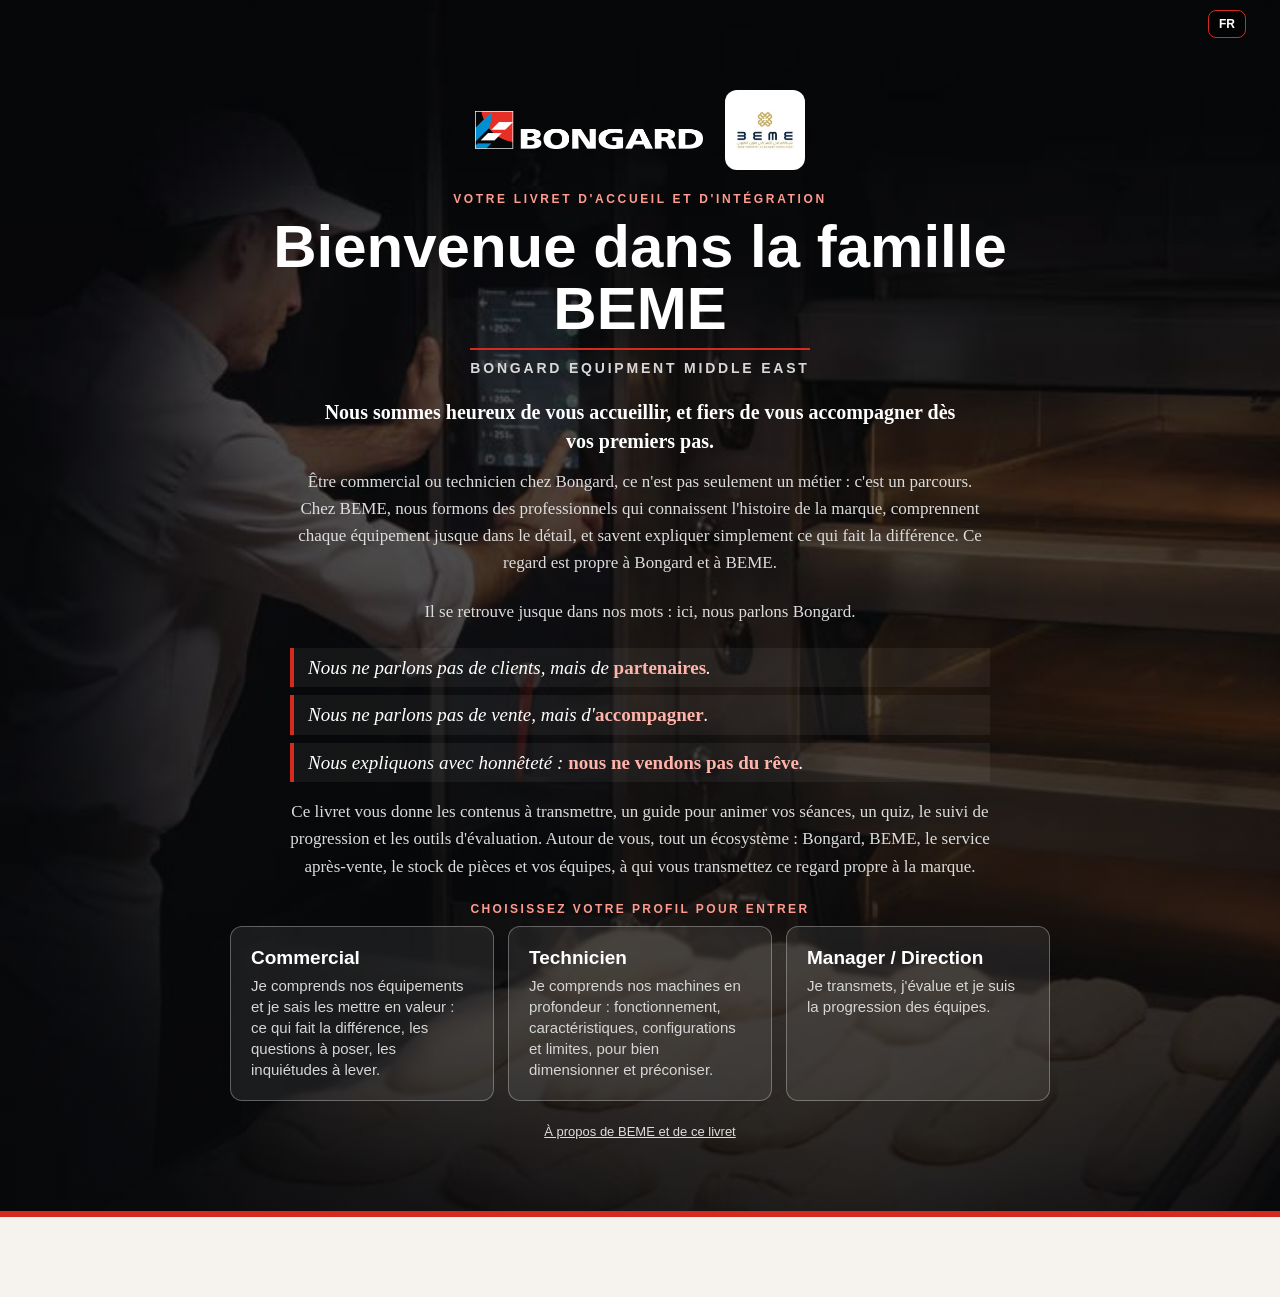
<file: index.html>
<!doctype html>
<html lang="fr">
<head>
<meta charset="utf-8">
<meta name="viewport" content="width=device-width,initial-scale=1">
<title>Académie Bongard — Management (confidentiel)</title>
<meta name="robots" content="noindex">
<link rel="icon" href="data:,">
<link rel="stylesheet" href="css/style.css">
<link rel="stylesheet" href="css/rtl.css">
</head>
<body>
<a class="skip" href="#main">Aller au contenu</a>
<header class="top">
  <button class="ibtn menu" id="menu" aria-label="Ouvrir le menu">☰ Menu</button>
  <a class="logo" href="#/profil" aria-label="Bongard — Académie commerciale"><img src="assets/brand/bongard-logo.png" alt="Bongard" width="203" height="34"><span>Académie · <b style="color:#ff8a82">Management</b></span></a>
  <span class="sp"></span>
  <div class="search" role="search"><input id="q" type="search" placeholder="Rechercher (touche /)" aria-label="Rechercher dans la formation" autocomplete="off"><div id="res" class="results" aria-live="polite"></div></div>
</header>
<div class="layout">
  <nav class="side" id="side" aria-label="Navigation"></nav>
  <main id="main" tabindex="-1"></main>
</div>
<div class="lb" id="zoom" role="dialog" aria-label="Image agrandie"><button class="x" data-lb="x" aria-label="Fermer">×</button><button class="pv" data-lb="p" aria-label="Précédente">‹</button><div class="im"><img alt=""></div><p></p><button class="nx" data-lb="n" aria-label="Suivante">›</button></div>
<script src="data/modules-1.js"></script>
<script src="data/modules-2.js"></script>
<script src="data/modules-3.js"></script>
<script src="data/modules-4.js"></script>
<script src="data/downloads.js"></script>
<script src="data/extra.js"></script>
<script src="data/images.js"></script>
<script src="js/diagrams.js"></script>




<script src="js/i18n.js"></script>
<script src="data/mgmt.js"></script>
<script src="js/mgmt.js"></script>
<script src="js/app.js"></script>
</body>
</html>
</file>
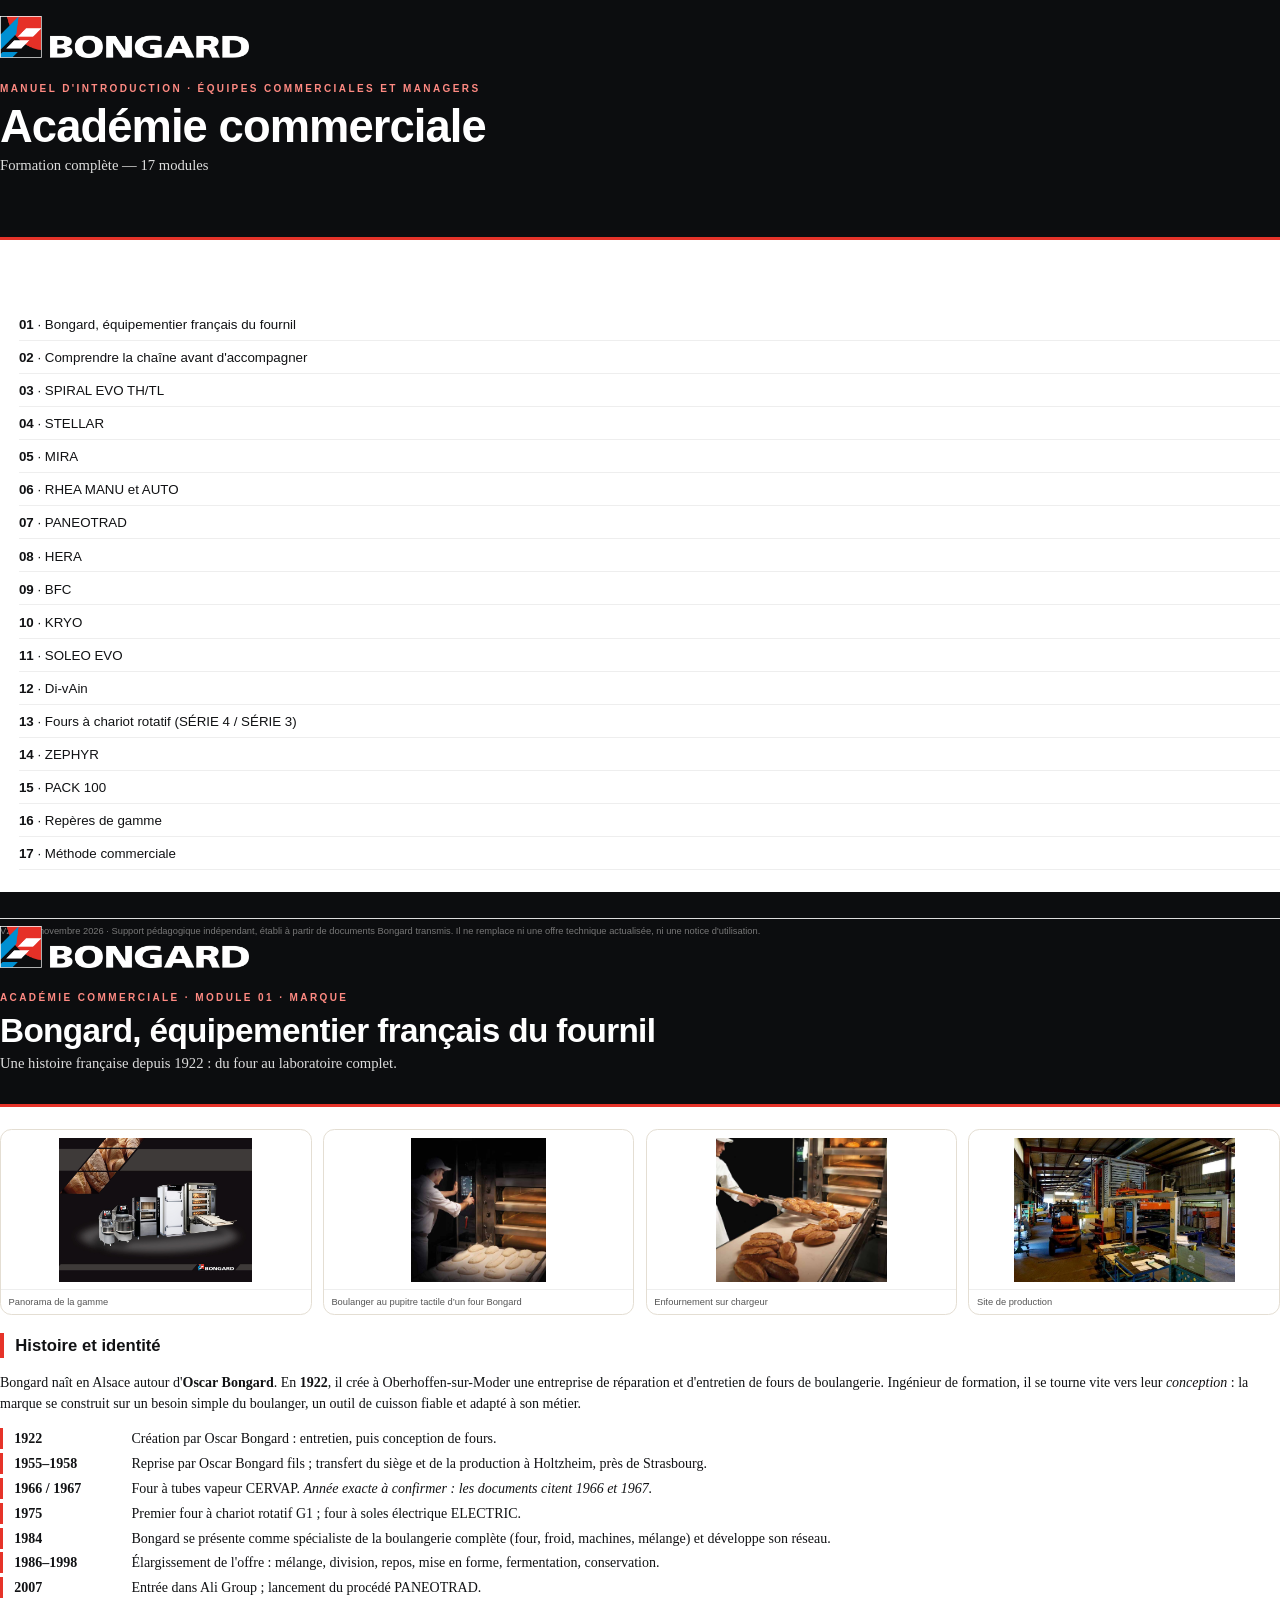
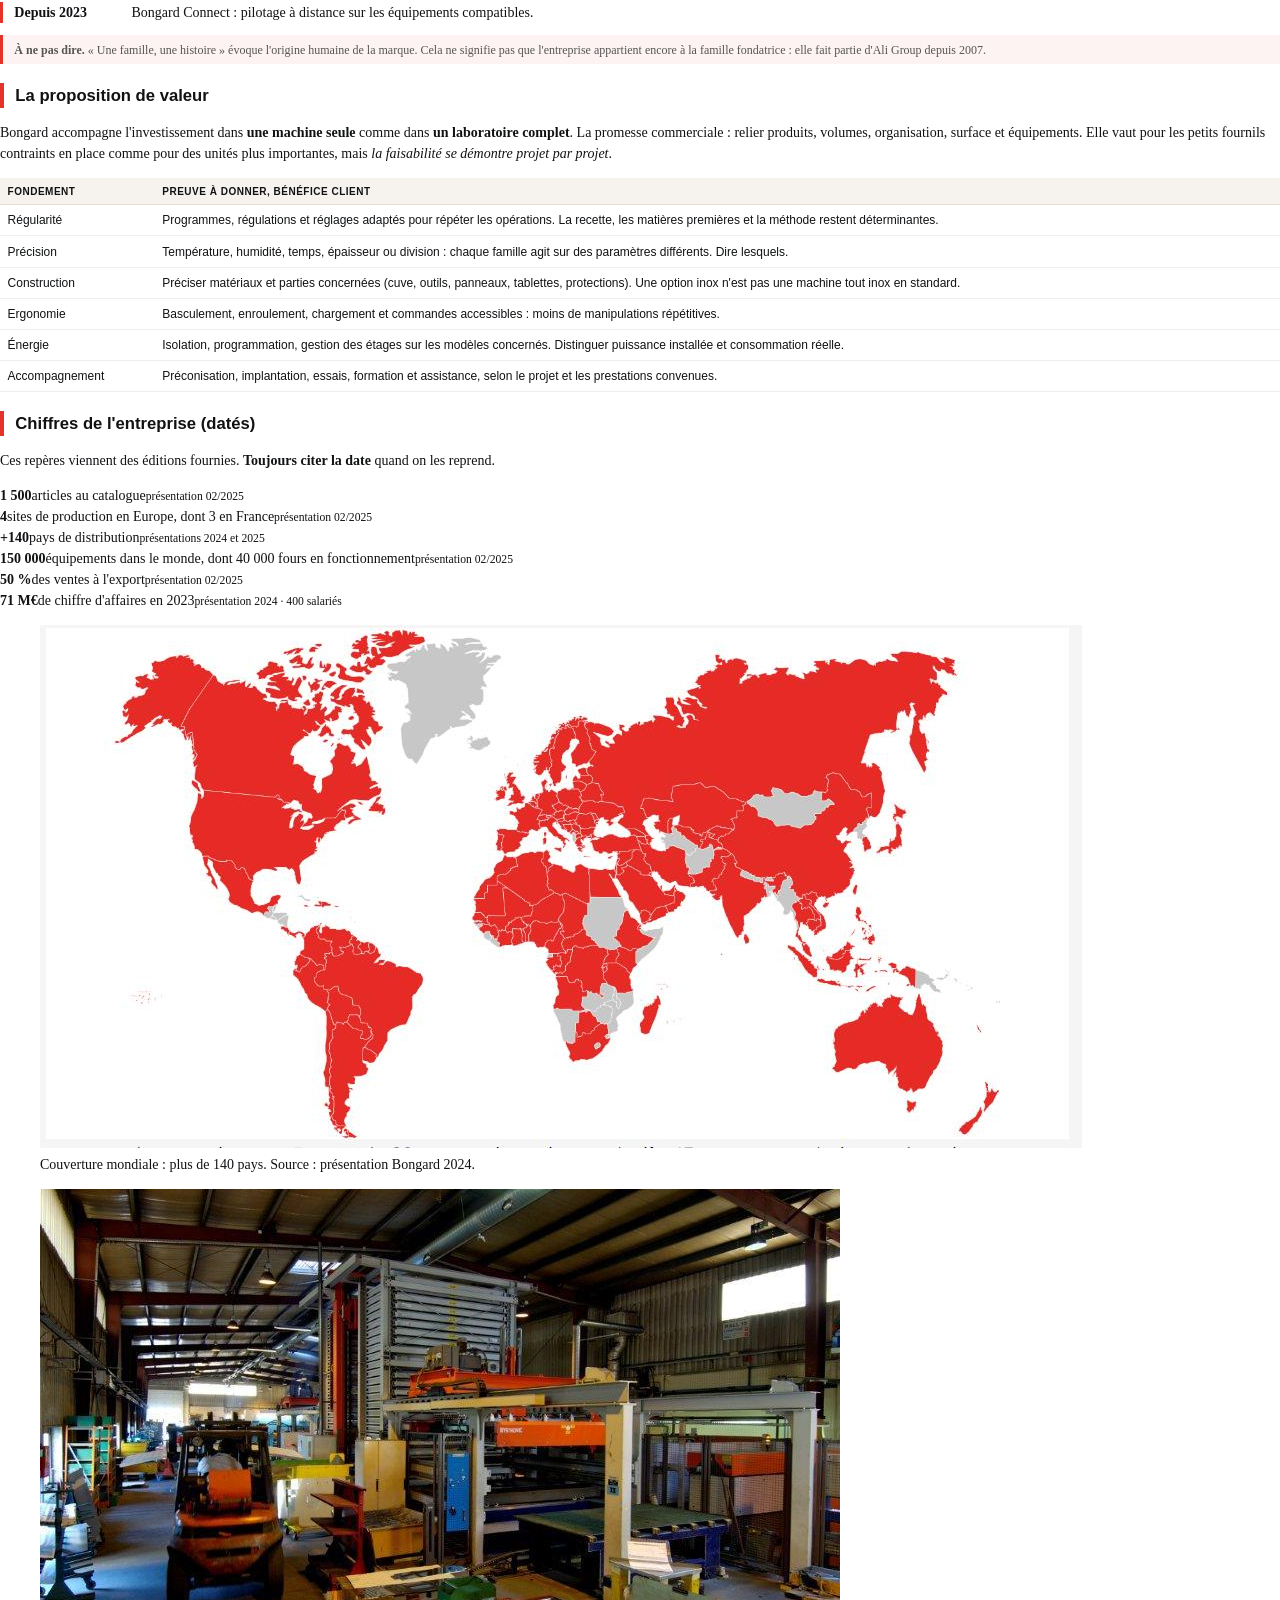
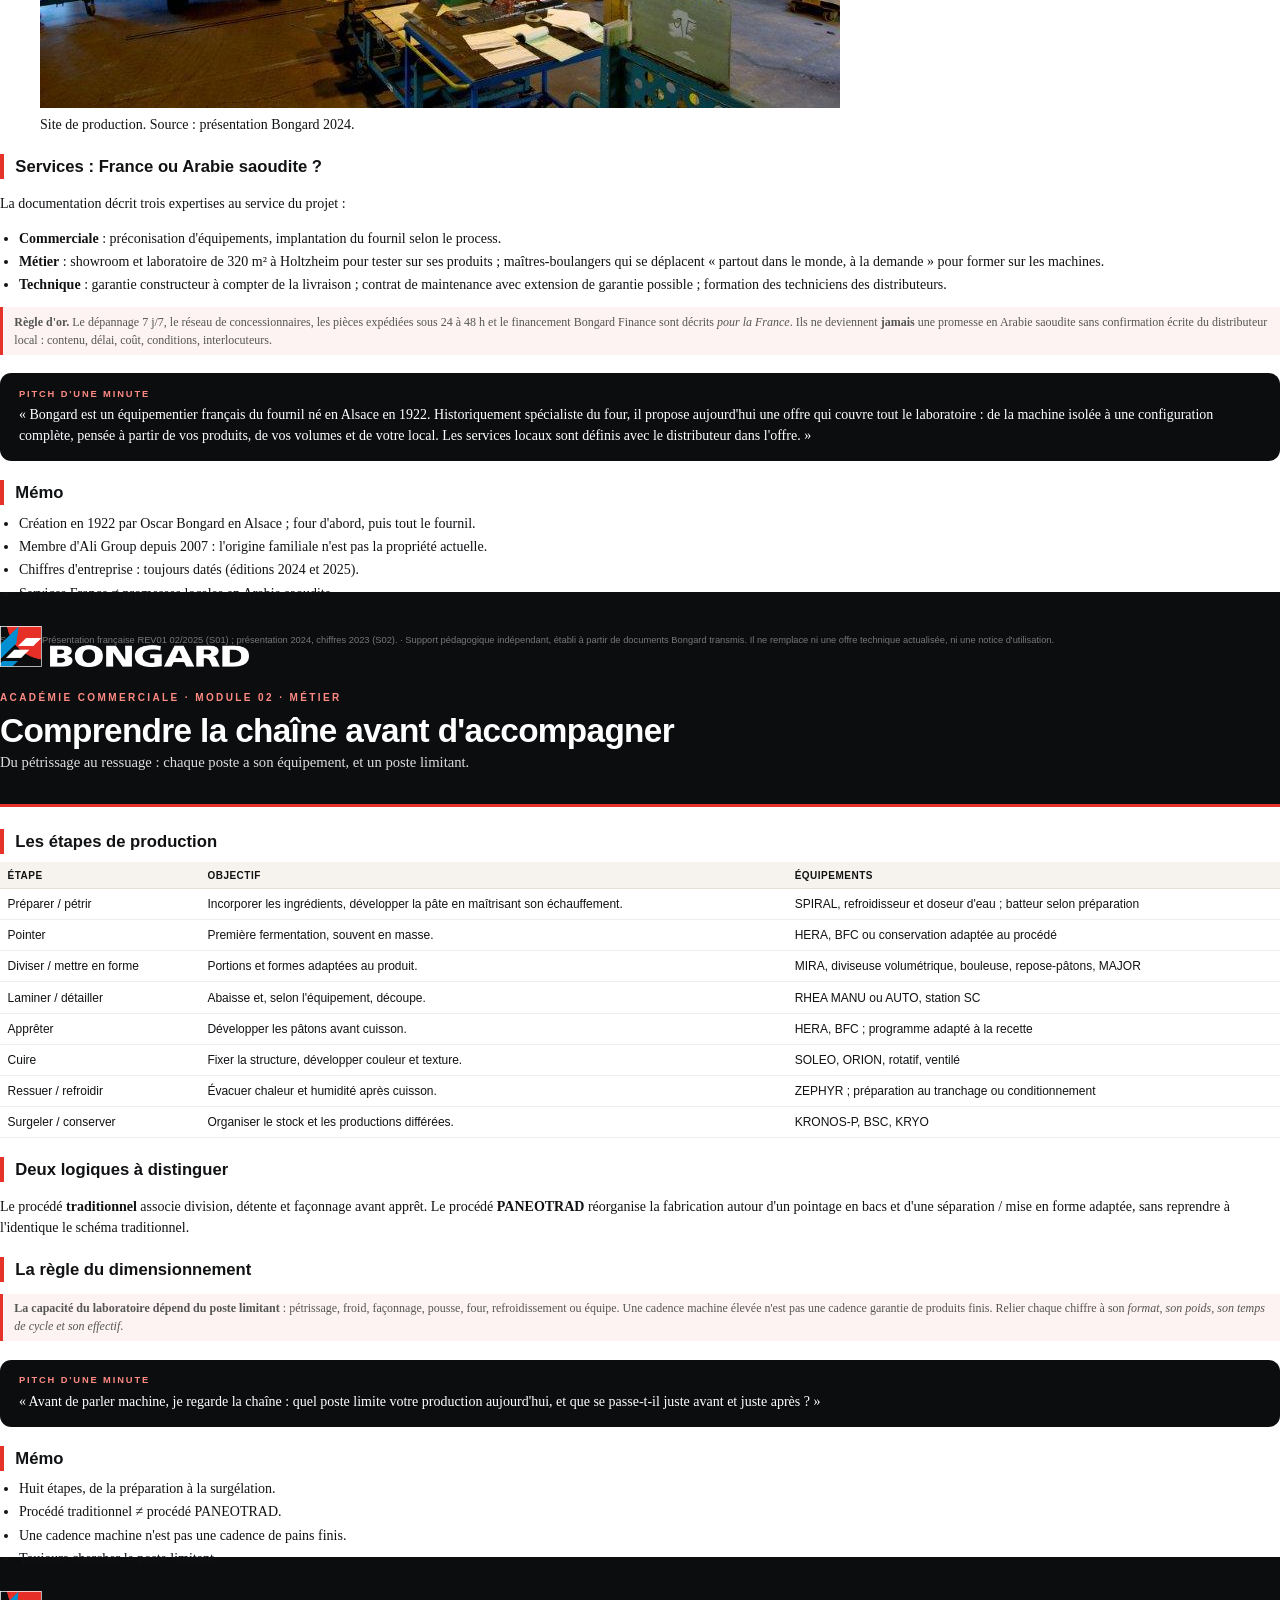
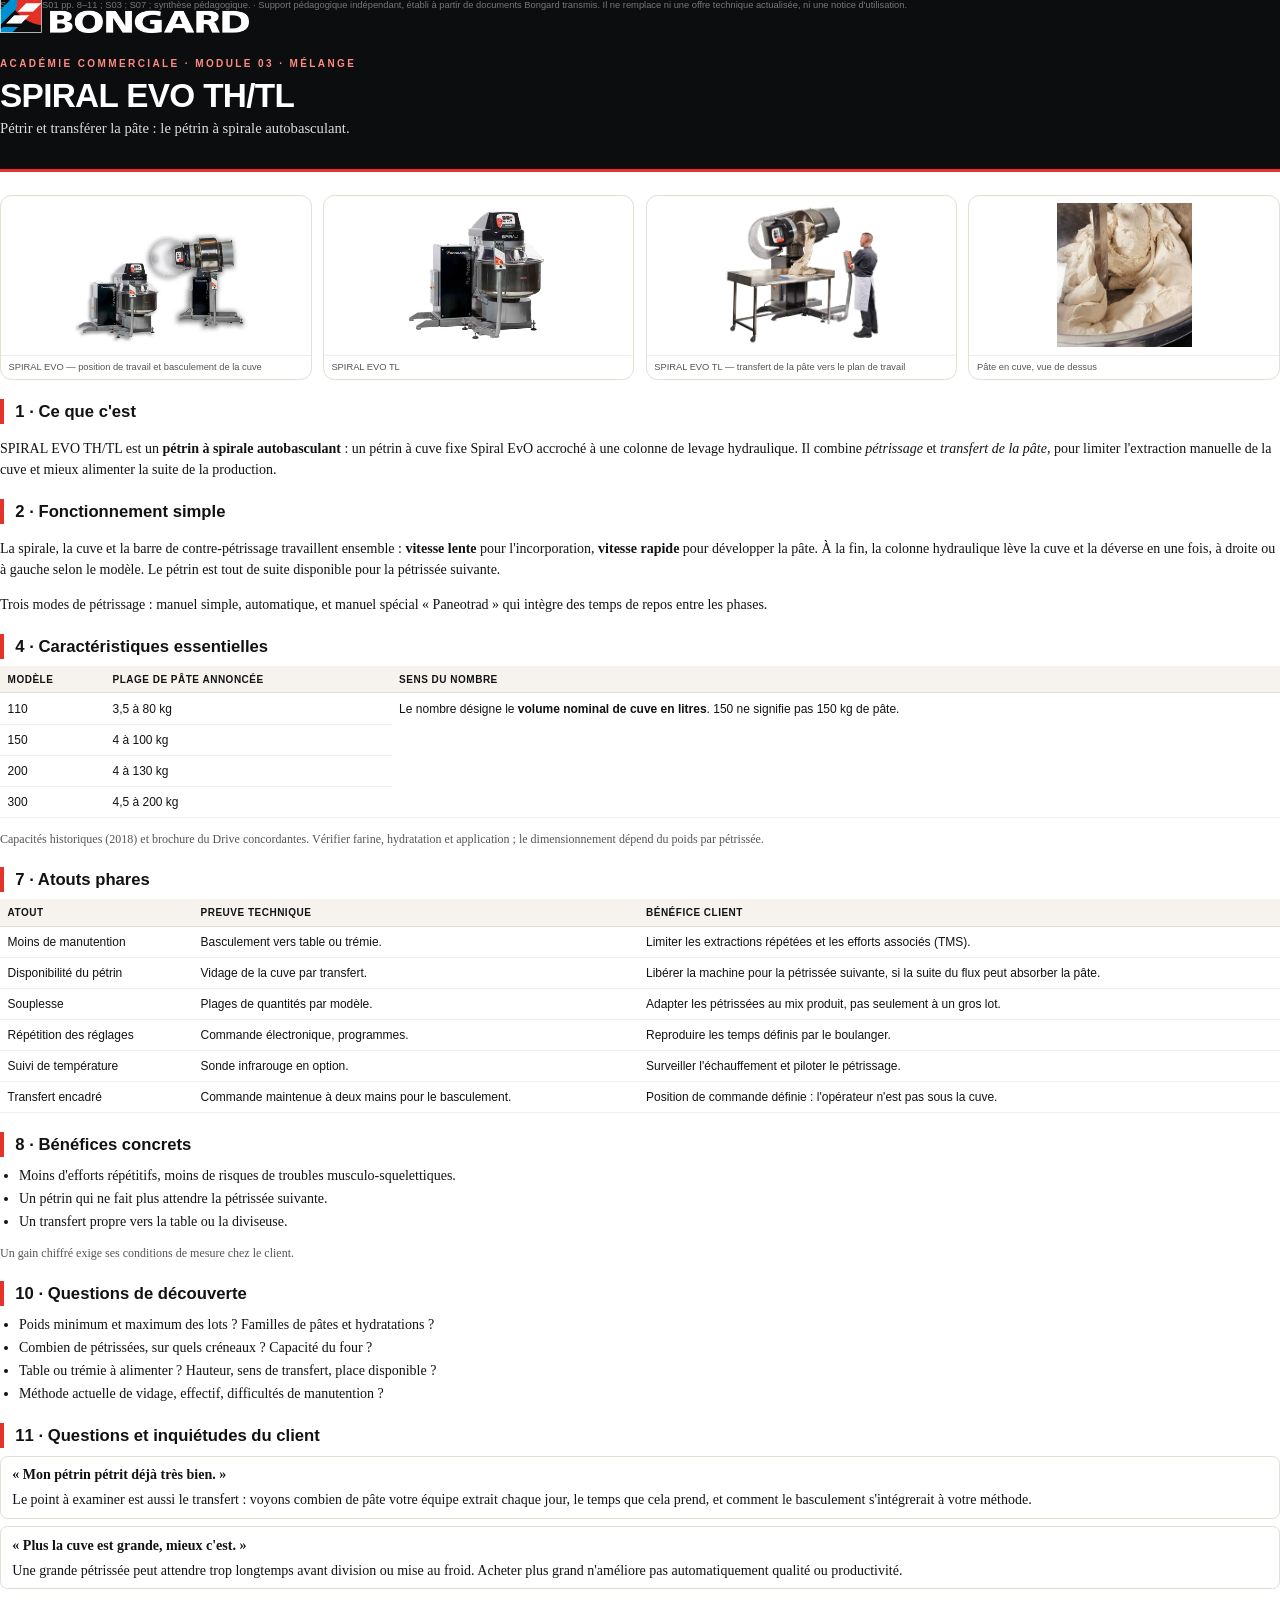
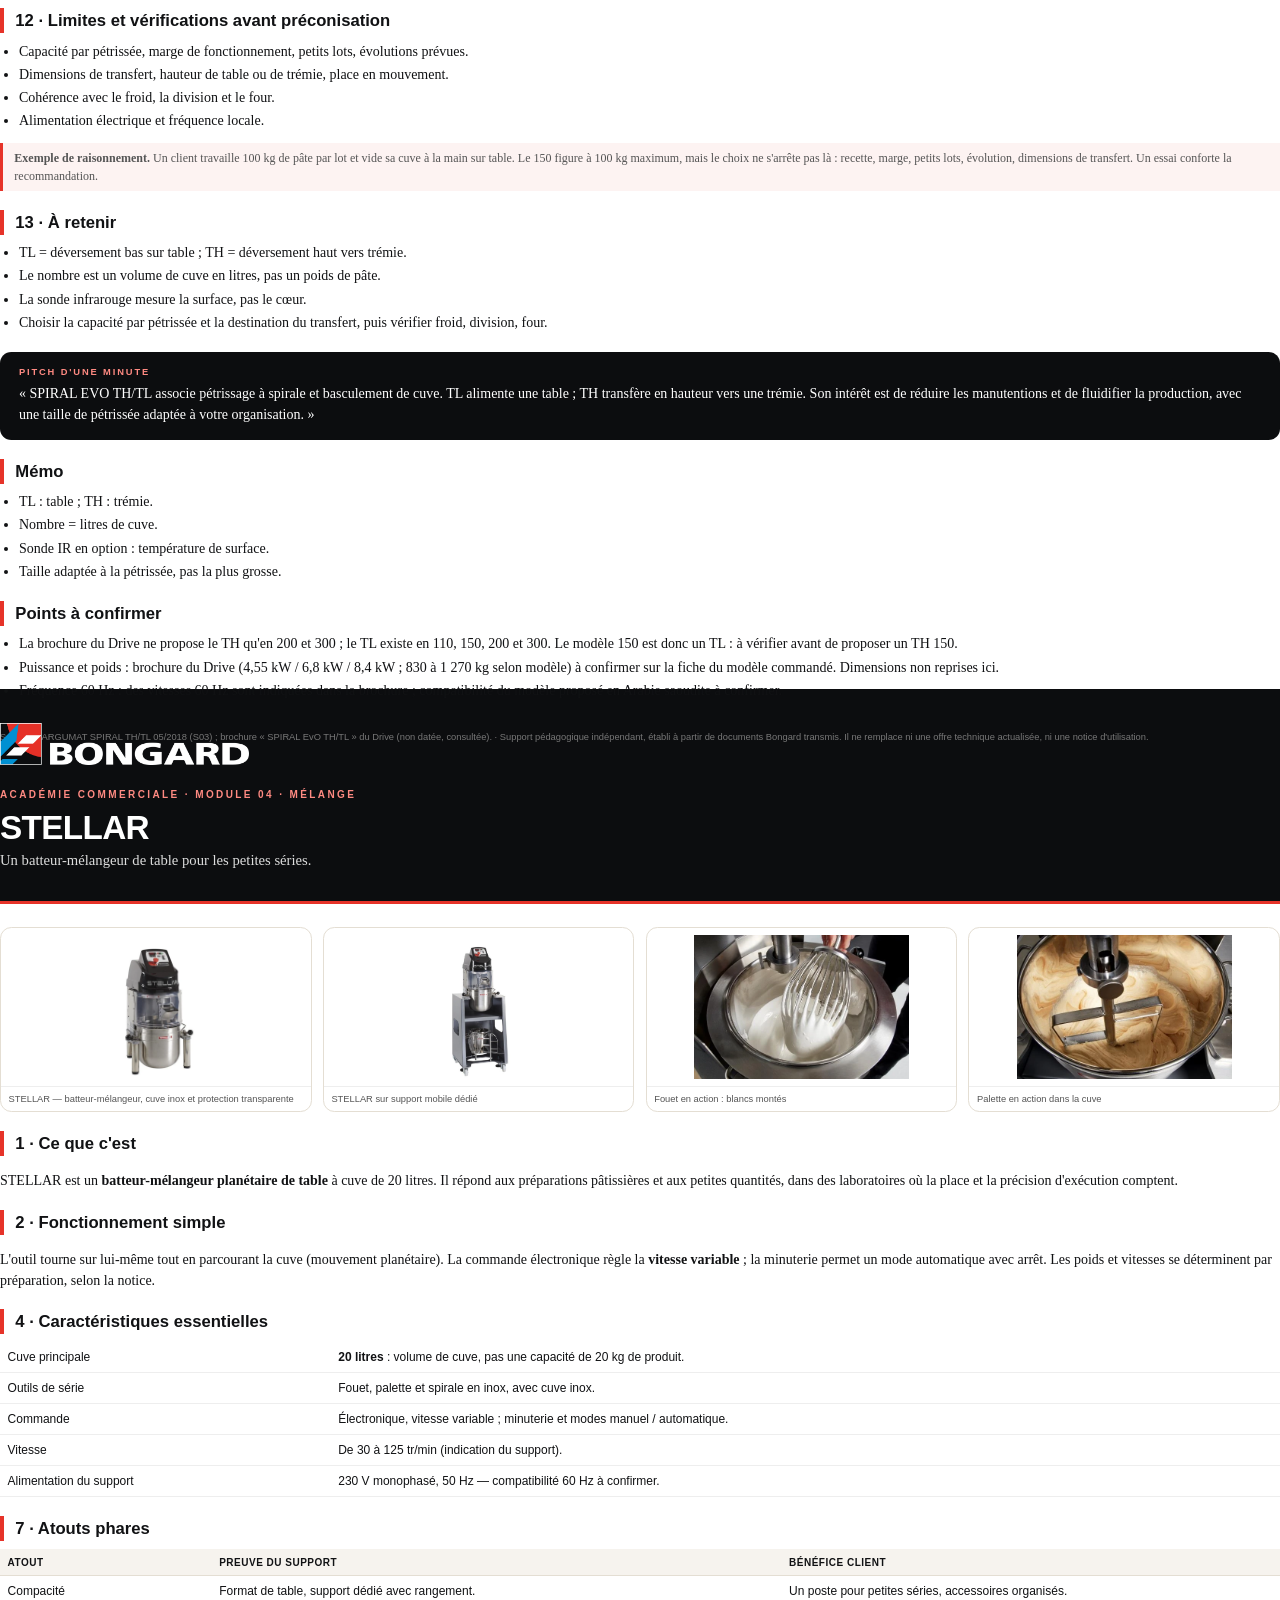
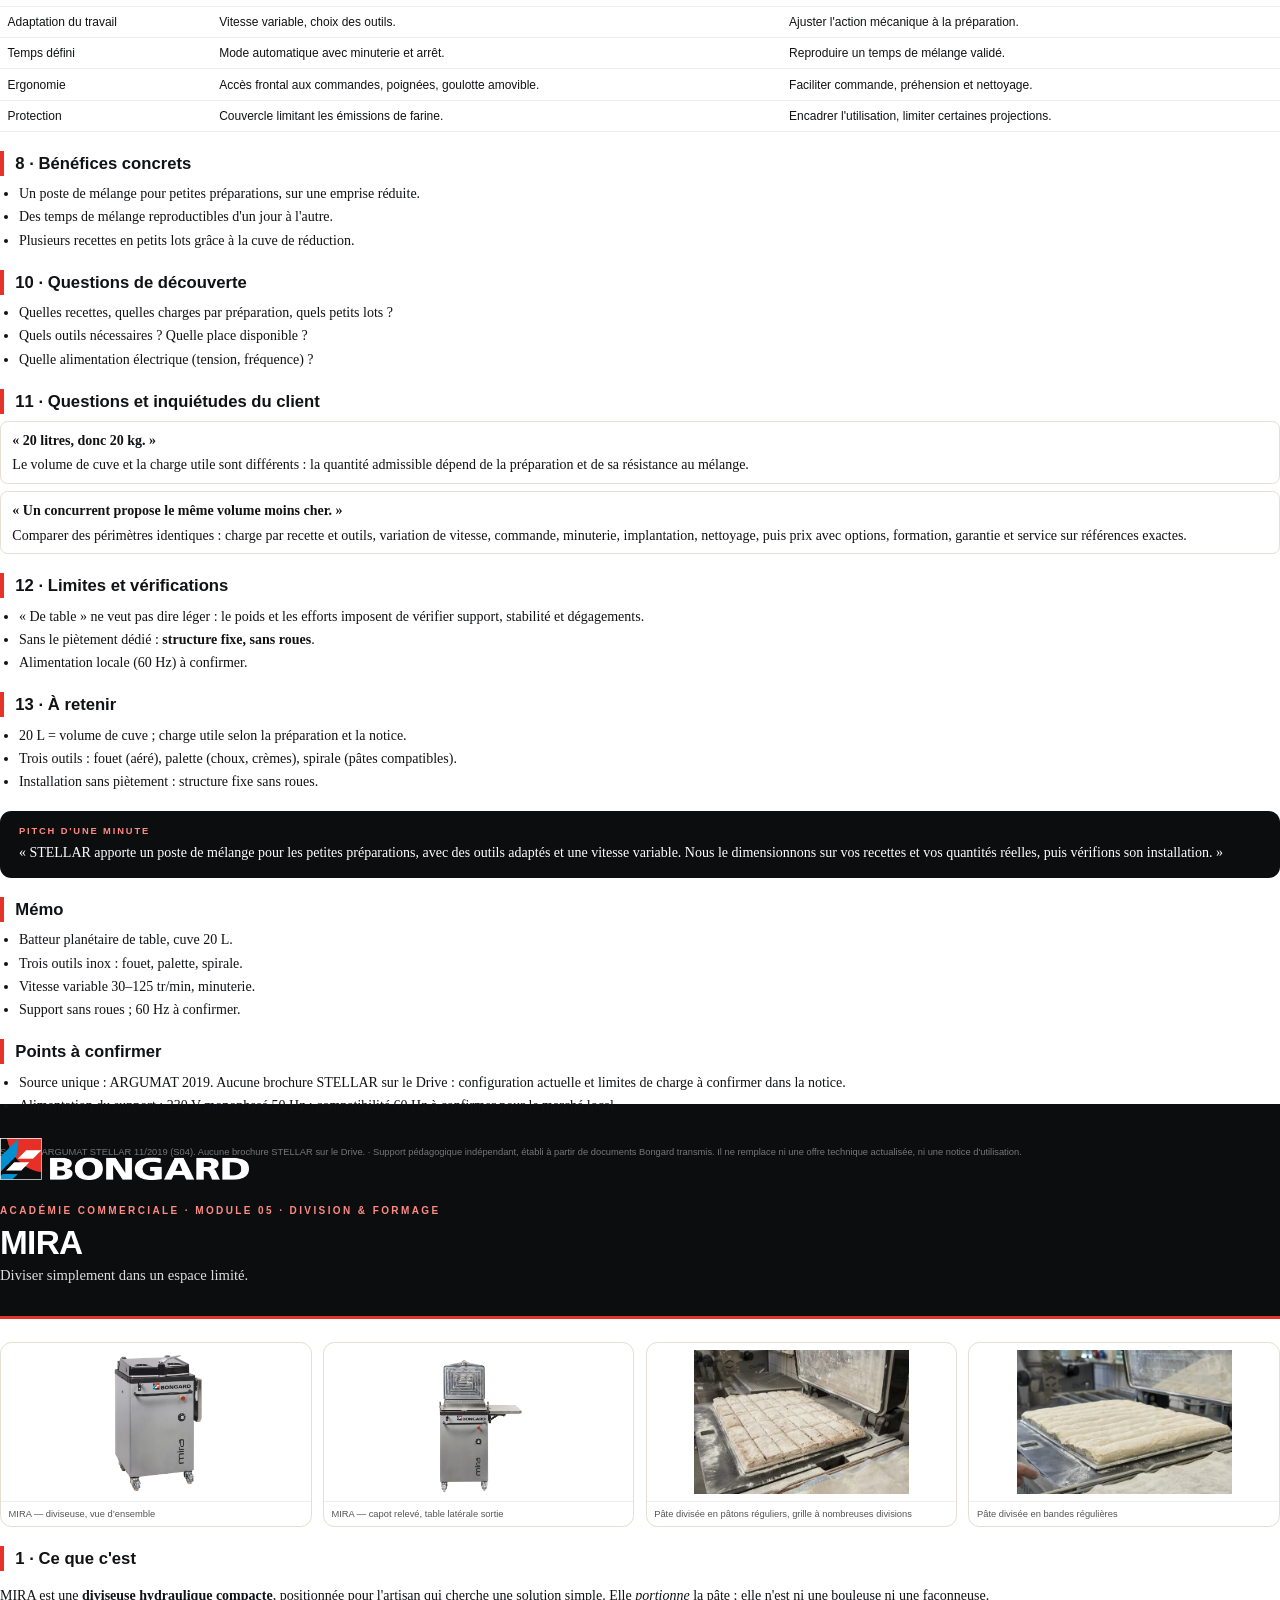
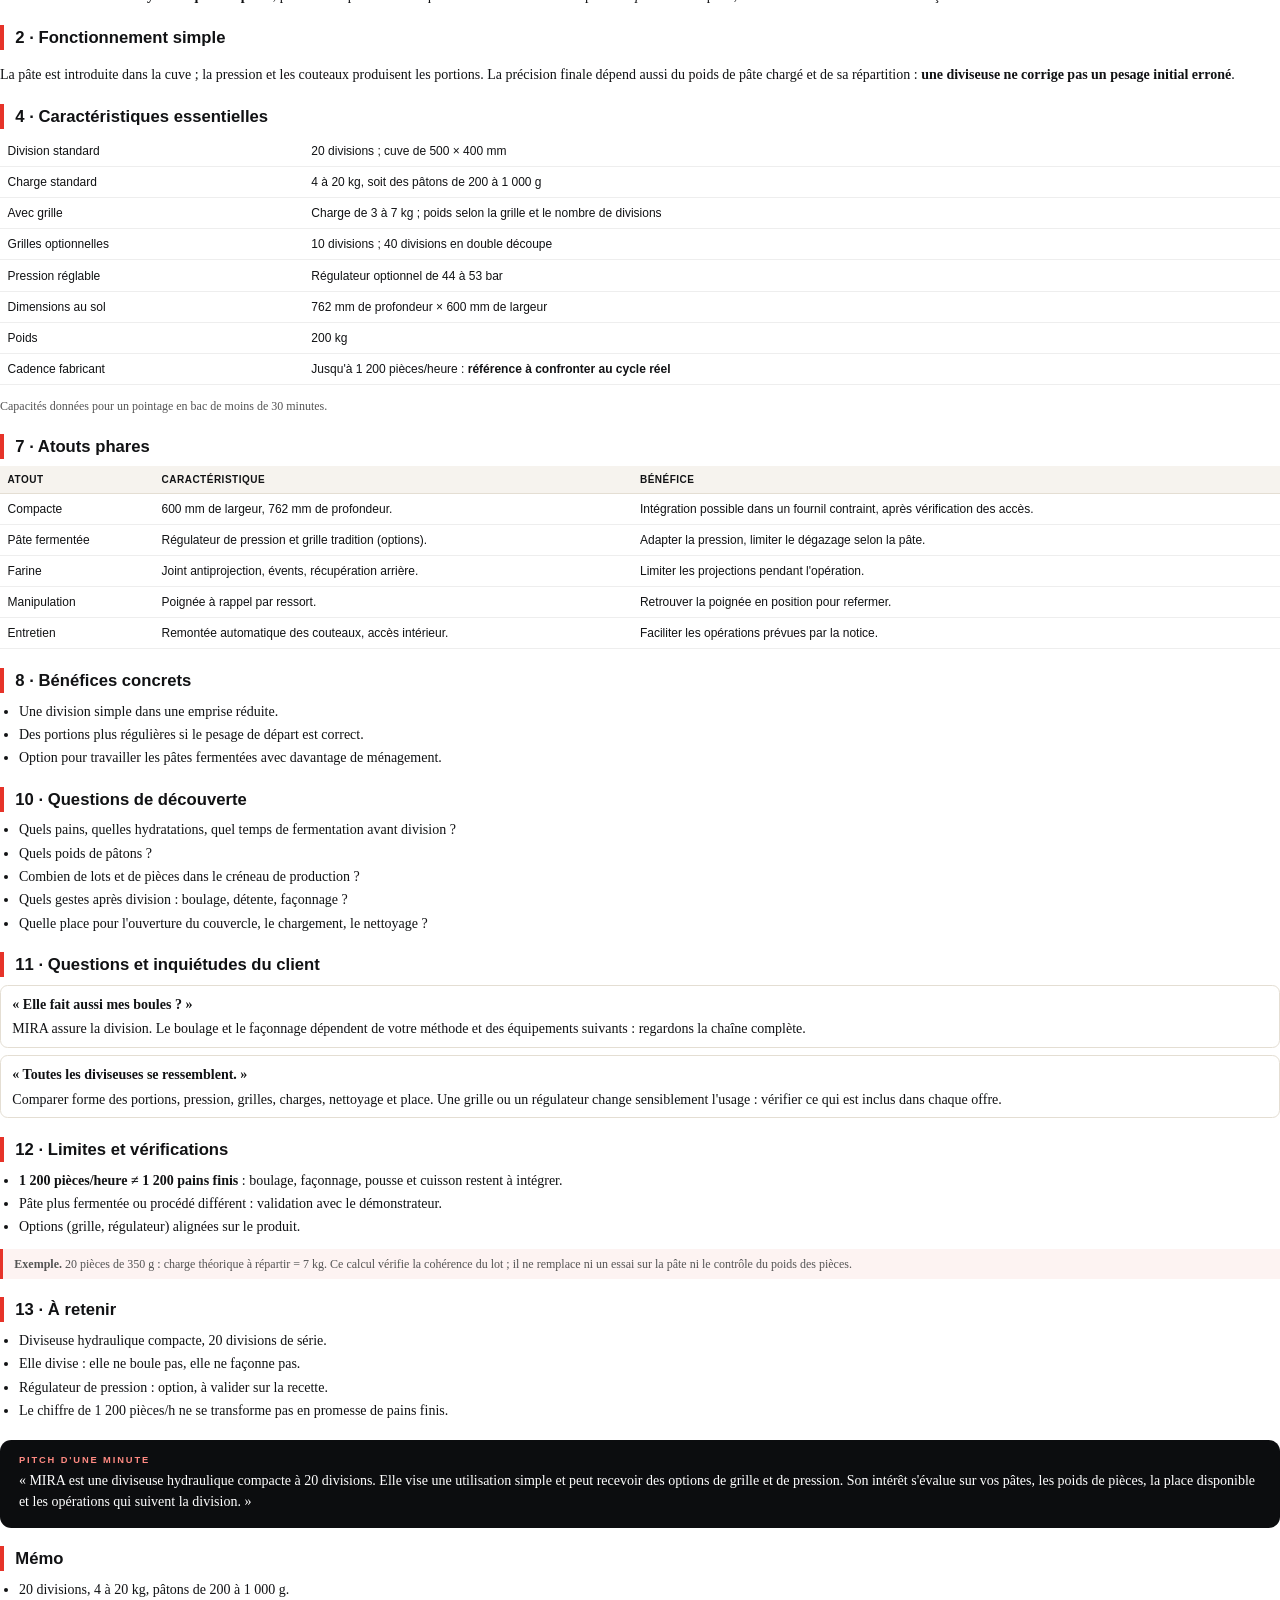
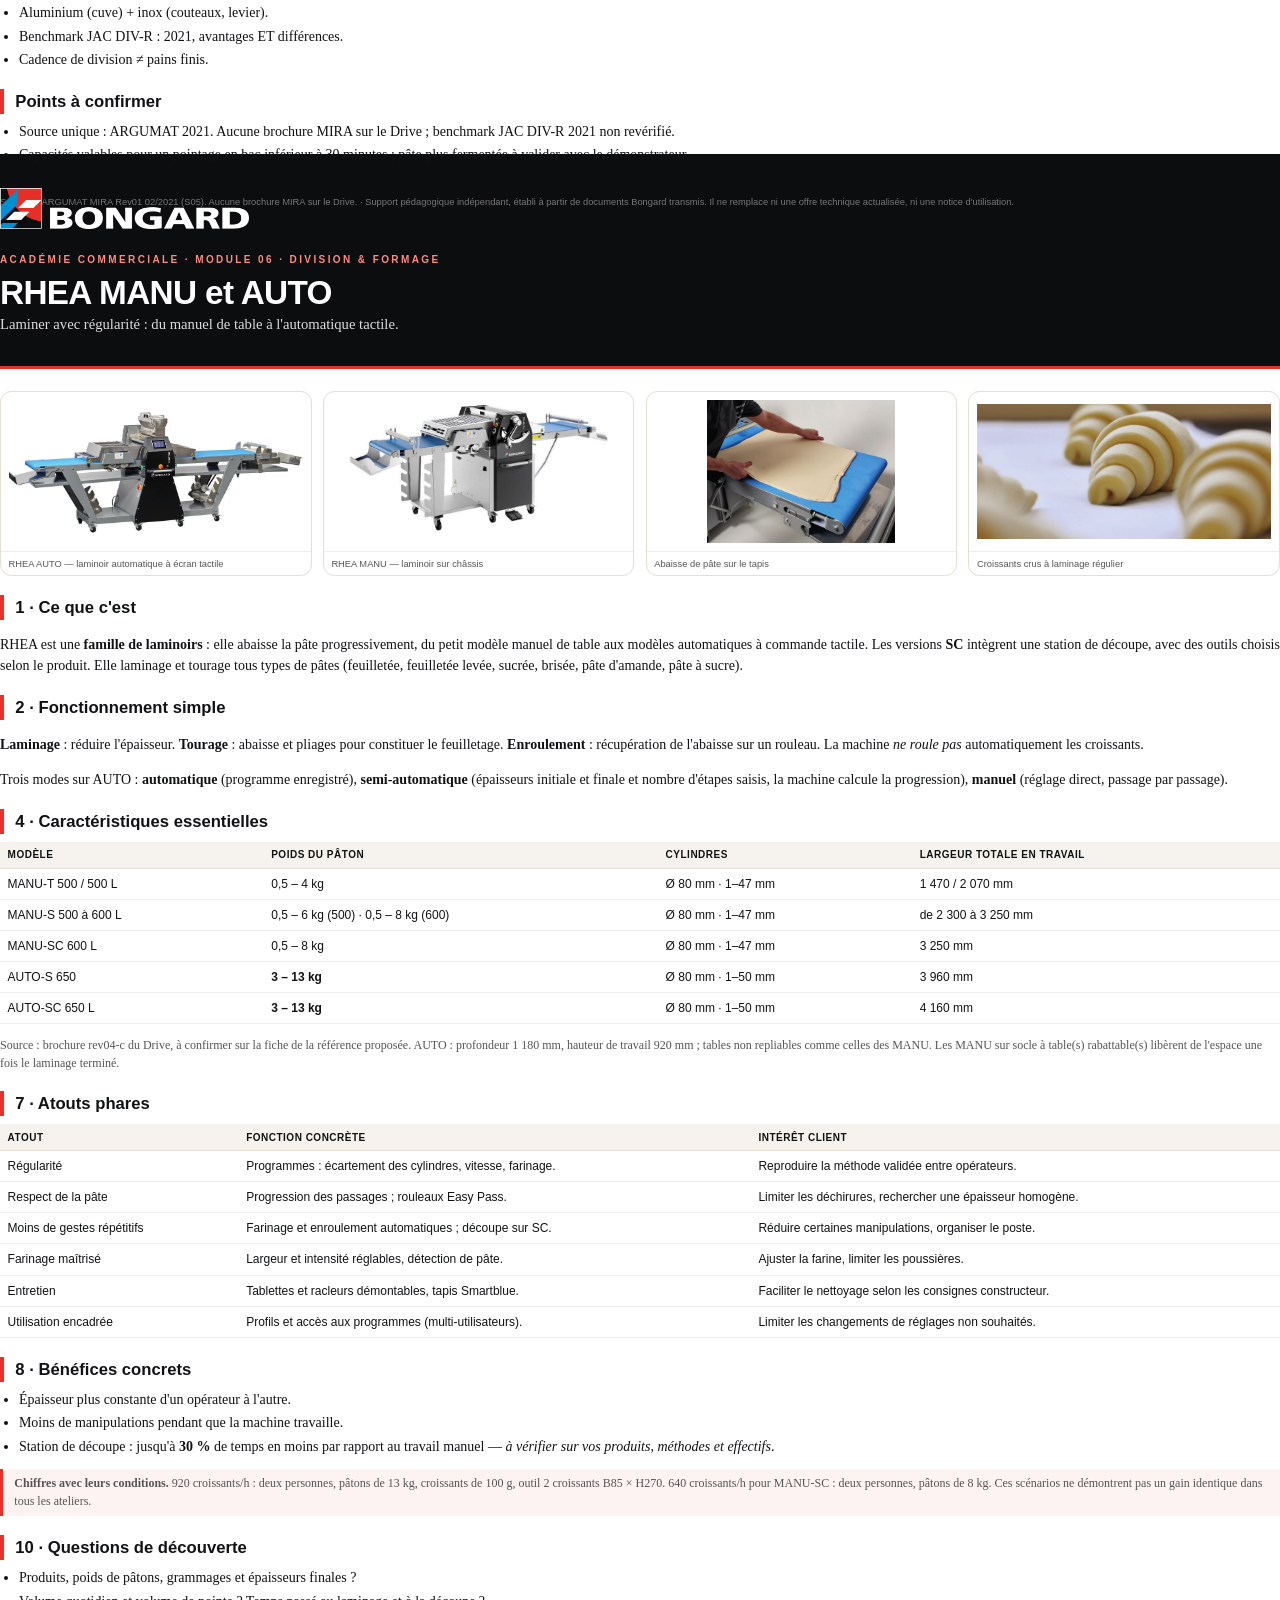
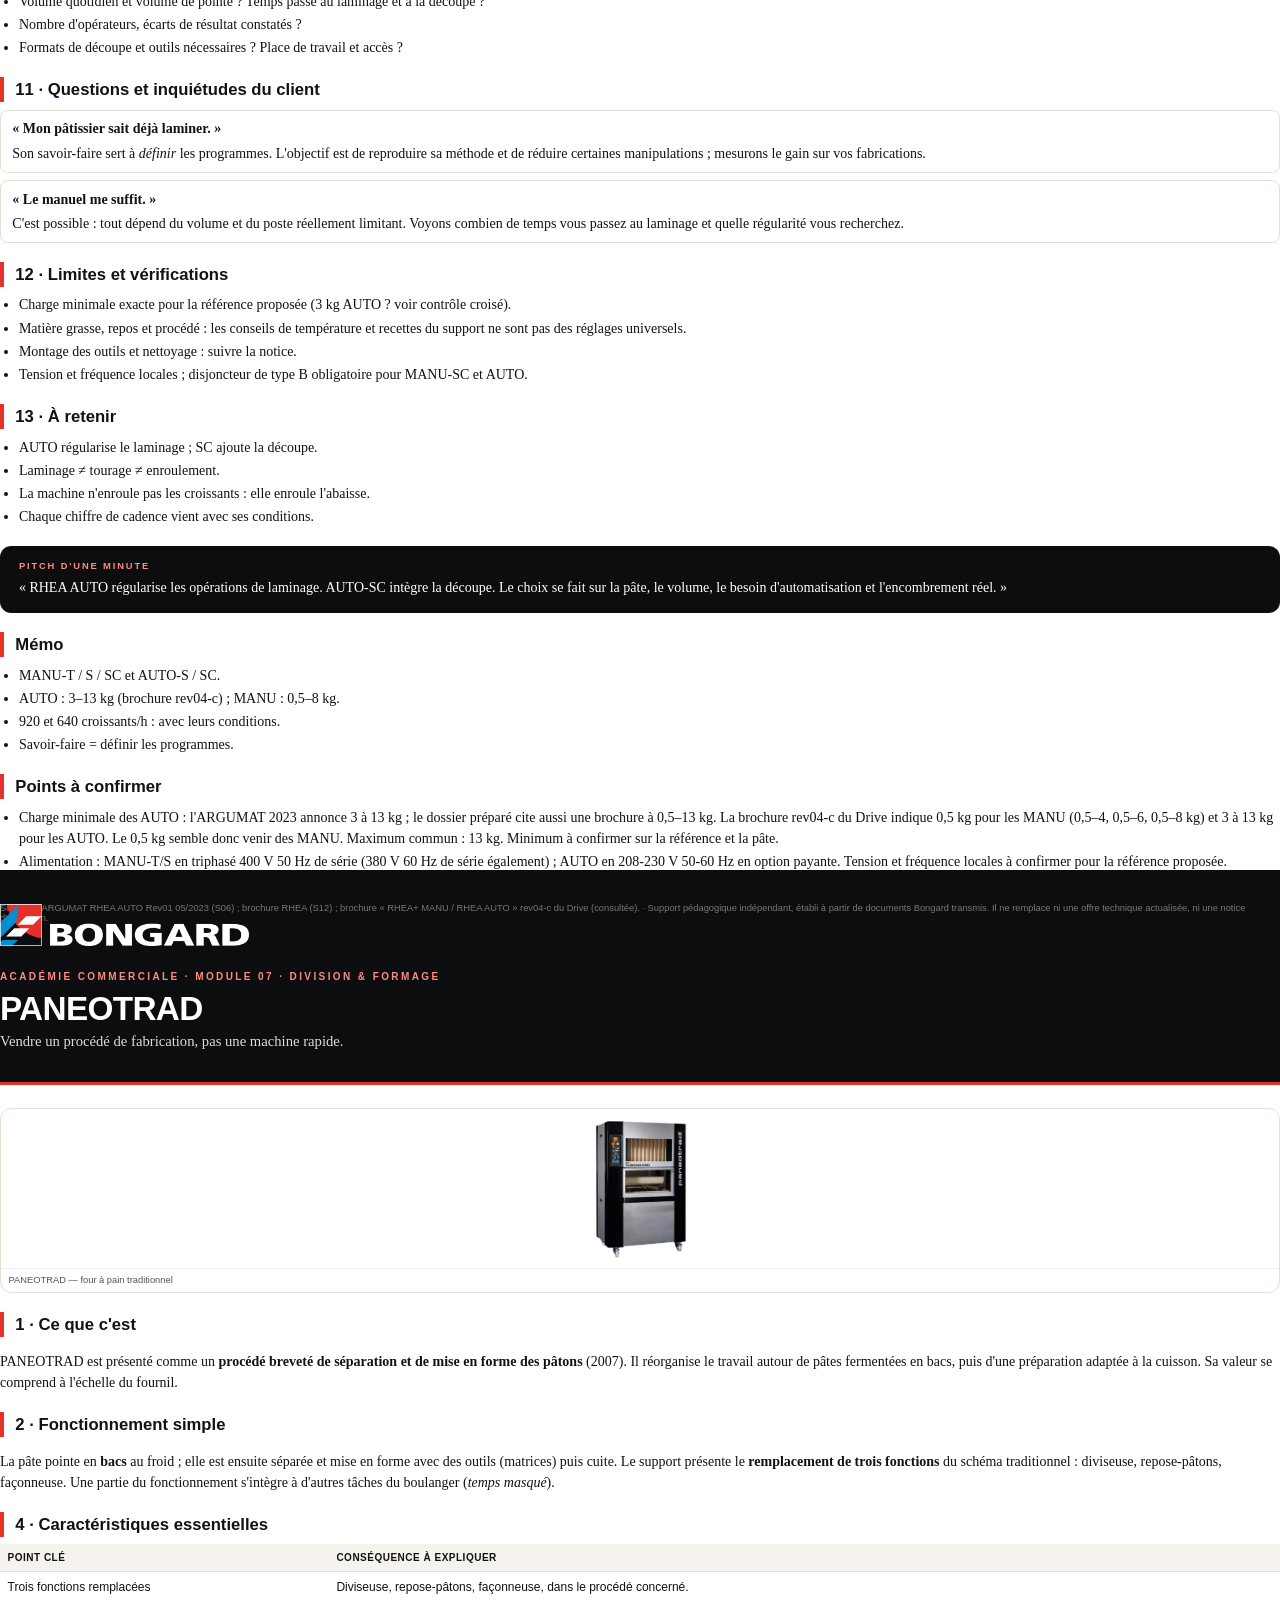
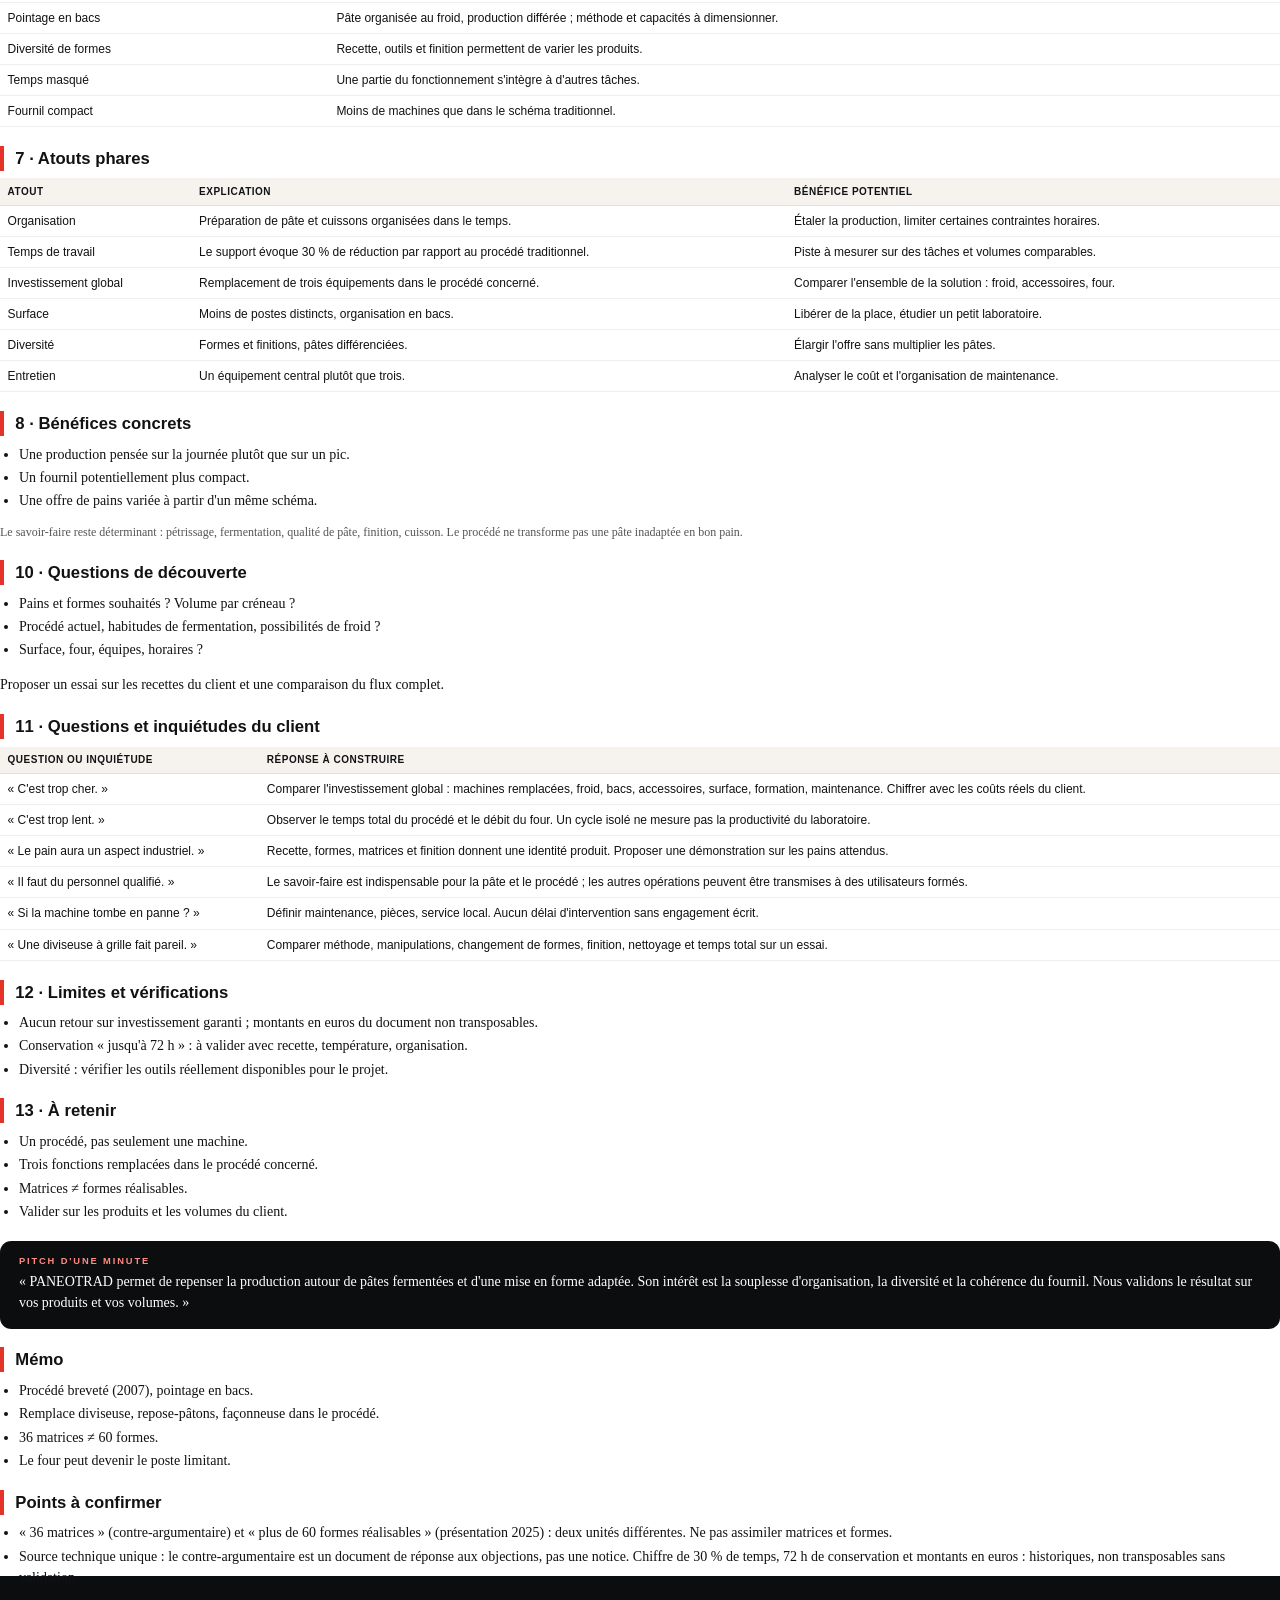
<file: fiche.html>
<!doctype html>
<html lang="fr"><head><meta charset="utf-8"><title>Fiche Académie Bongard</title>
<link rel="stylesheet" href="css/fiche.css"></head>
<body><div id="out"></div>
<script src="data/modules-1.js"></script><script src="data/modules-2.js"></script><script src="data/modules-3.js"></script><script src="data/modules-4.js"></script><script src="data/extra.js"></script><script src="data/images.js"></script>
<script src="js/fiche.js"></script></body></html>
</file>
<file: css/style.css>
:root{--ink:#111214;--ink2:#34383f;--mute:#6a6f78;--ivory:#f6f3ee;--card:#fff;--line:#e4ded3;--red:#d42a20;--red2:#a81d15;--blue:#1b8fd0;--ok:#1f6f43;--gap:#a15c00;--tbc:#5b4bb0;--r:14px;--sh:0 1px 2px rgba(0,0,0,.05),0 10px 30px rgba(17,18,20,.08);--sans:"Avenir Next","Segoe UI","Helvetica Neue",Arial,system-ui,sans-serif;--serif:"Iowan Old Style","Palatino Linotype",Georgia,serif;--tex:url(../assets/brand/texture.webp)}
*{box-sizing:border-box}html{scroll-behavior:smooth}
body{margin:0;background:var(--ivory);color:var(--ink);font:16.5px/1.65 var(--serif)}
h1,h2,h3,h4,nav,button,.t,.badge,input,.ui{font-family:var(--sans)}
a{color:var(--red2)}a:hover{color:var(--red)}
img{max-width:100%}
:focus-visible{outline:3px solid #1b8fd0;outline-offset:2px;border-radius:4px}
.skip{position:absolute;left:0;top:-999px}.skip:focus{left:8px;top:8px;background:#fff;padding:8px 12px;z-index:99}
header.top{background:#0c0d0f var(--tex) center/cover;color:#fff;position:sticky;top:0;z-index:20;display:flex;gap:18px;align-items:center;padding:10px 22px;border-bottom:3px solid var(--red)}
header.top .logo{display:flex;align-items:center;gap:14px;text-decoration:none;color:#fff}
header.top .logo img{height:34px;width:auto;display:block}
header.top .logo span{font:600 12px/1.2 var(--sans);letter-spacing:.22em;text-transform:uppercase;color:#d8d8d8;border-left:1px solid #555;padding-left:14px}
header.top .sp{flex:1}
.search{position:relative;max-width:340px;width:100%}
.search input{width:100%;padding:9px 14px;border-radius:22px;border:1px solid #3a3d42;background:rgba(255,255,255,.08);color:#fff;font-size:14px}
.search input::placeholder{color:#b5b8be}
.results{position:absolute;top:42px;left:0;right:0;background:#fff;color:var(--ink);border-radius:var(--r);box-shadow:var(--sh);max-height:60vh;overflow:auto;display:none}
.results.on{display:block}.results a{display:block;padding:10px 14px;text-decoration:none;color:var(--ink);border-bottom:1px solid var(--line);font:14px/1.4 var(--sans)}
.results a small{color:var(--mute);display:block}.results a:hover,.results a:focus{background:var(--ivory)}
.ibtn,.btn{font:700 13px/1 var(--sans);letter-spacing:.02em;border:1px solid var(--line);background:#fff;color:var(--ink);padding:11px 16px;border-radius:999px;cursor:pointer;text-decoration:none;display:inline-block;transition:.15s}
.btn:hover{border-color:var(--ink);color:var(--ink)}
.btn.pri{background:var(--red);border-color:var(--red);color:#fff}.btn.pri:hover{background:var(--red2);border-color:var(--red2);color:#fff}
.btn.ghost{background:transparent;color:#fff;border-color:#777}.btn.ghost:hover{border-color:#fff;color:#fff}
header.top .ibtn{background:transparent;color:#fff;border-color:#555}
.layout{display:grid;grid-template-columns:268px 1fr;min-height:calc(100vh - 57px)}
.side{background:#fff;border-right:1px solid var(--line);padding:18px 14px;position:sticky;top:57px;height:calc(100vh - 57px);overflow:auto}
.side h2{font-size:12px;letter-spacing:.18em;text-transform:uppercase;color:var(--mute);margin:20px 10px 6px}
.side a{display:flex;gap:8px;align-items:center;padding:8px 10px;border-radius:9px;text-decoration:none;color:var(--ink2);font:14px/1.3 var(--sans)}
.side a:hover{background:var(--ivory)}.side a.cur{background:var(--ink);color:#fff;font-weight:700}
.side .n{font-size:12px;color:var(--red);width:20px;font-weight:700}.side a.cur .n{color:#ff8a82}
.side .dot{margin-left:auto;width:8px;height:8px;border-radius:50%;background:var(--line)}.side .dot.read{background:var(--ok)}
main{padding:0 0 80px;width:100%;min-width:0}
.wrap{padding:28px clamp(16px,4vw,56px);max-width:1180px}
.menu{display:none}
/* hero */
.hero{background:linear-gradient(100deg,rgba(10,10,12,.78),rgba(10,10,12,.35)),var(--tex) center/cover;color:#fff;padding:clamp(28px,5vw,60px) clamp(16px,4vw,56px) 0;position:relative;overflow:hidden}
.hero .kick{font:700 12px/1 var(--sans);letter-spacing:.28em;text-transform:uppercase;color:#ff8a82;margin-bottom:14px}
.hero h1{font:800 clamp(30px,5vw,56px)/1.04 var(--sans);margin:0 0 14px;letter-spacing:-.02em;max-width:16ch}
.hero p.lead{max-width:56ch;color:#dcdcdc;font-size:18px;margin:0 0 24px}
.hero .cta{display:flex;gap:10px;flex-wrap:wrap;margin-bottom:34px}
.rail{display:flex;gap:14px;overflow-x:auto;padding:0 0 0;margin:0 -4px;align-items:stretch}
.rail a{flex:0 0 auto;width:clamp(140px,15vw,190px);background:#fff;border-radius:14px 14px 0 0;text-decoration:none;color:var(--ink);padding:14px 12px 10px;display:block;transition:transform .18s;box-shadow:0 -4px 24px rgba(0,0,0,.25)}
.rail a:hover{transform:translateY(-8px)}
.rail .ph{height:clamp(120px,13vw,170px);display:flex;align-items:center;justify-content:center}
.rail img{max-height:100%;width:auto;max-width:100%;object-fit:contain}
.rail b{display:block;font:800 13px/1.2 var(--sans);letter-spacing:.06em;margin-top:8px;text-transform:uppercase}
.rail small{font:12px var(--sans);color:var(--mute)}
.phero{background:linear-gradient(100deg,rgba(10,10,12,.82),rgba(10,10,12,.45)),var(--tex) center/cover;color:#fff;padding:clamp(24px,4vw,46px) clamp(16px,4vw,56px);display:grid;grid-template-columns:1.15fr .85fr;gap:30px;align-items:center}
.phero .num{font:800 clamp(60px,9vw,120px)/.9 var(--sans);color:transparent;-webkit-text-stroke:1.5px rgba(255,255,255,.35);letter-spacing:-.04em}
.phero .meta{font:700 12px var(--sans);letter-spacing:.24em;text-transform:uppercase;color:#ff8a82;margin:8px 0 8px}
.phero h1{font:800 clamp(28px,4.4vw,50px)/1.06 var(--sans);margin:0 0 10px;letter-spacing:-.02em}
.phero p.tag{font-size:19px;color:#e2e2e2;margin:0;max-width:46ch}
.phero .stage{background:#fff;border-radius:18px;padding:16px;box-shadow:0 20px 50px rgba(0,0,0,.4);display:flex;align-items:center;justify-content:center;min-height:240px;cursor:zoom-in}
.phero .stage img{max-height:340px;width:auto;max-width:100%;object-fit:contain}
.phero .stage.cover{padding:0;overflow:hidden}.phero .stage.cover img{width:100%;max-height:none;height:100%;object-fit:cover}
/* gallery */
.gal{columns:3 230px;column-gap:14px;margin:6px 0 26px}
.gal figure{break-inside:avoid;margin:0 0 14px;background:#fff;border:1px solid var(--line);border-radius:var(--r);overflow:hidden;position:relative;cursor:zoom-in;box-shadow:var(--sh)}
.gal figure img{display:block;width:auto;max-width:100%;height:auto;margin:0 auto}
.gal figure.cut{padding:14px 10px 0}
.gal figcaption{font:12.5px/1.4 var(--sans);color:var(--ink2);padding:10px 12px;border-top:1px solid var(--line);background:#fbfaf7;text-align:left}
.gal figcaption i{display:block;font-style:normal;color:var(--mute);font-size:12px;margin-top:2px}
.gal .k{position:absolute;top:8px;left:8px;background:rgba(17,18,20,.82);color:#fff;font:700 12px var(--sans);letter-spacing:.14em;text-transform:uppercase;padding:4px 8px;border-radius:99px}
.sh{font:800 12px var(--sans);letter-spacing:.22em;text-transform:uppercase;color:var(--mute);margin:30px 0 12px;display:flex;align-items:center;gap:12px}
.sh:after{content:"";flex:1;height:1px;background:var(--line)}
/* cards */
.grid{display:grid;grid-template-columns:repeat(auto-fill,minmax(250px,1fr));gap:16px}
.card{background:var(--card);border:1px solid var(--line);border-radius:var(--r);box-shadow:var(--sh);overflow:hidden;display:flex;flex-direction:column;transition:transform .18s,box-shadow .18s}
.card:hover{transform:translateY(-3px);box-shadow:0 14px 36px rgba(17,18,20,.14)}
.card .ph{height:190px;background:radial-gradient(circle at 50% 40%,#fff,#efebe3);display:flex;align-items:center;justify-content:center;padding:14px;border-bottom:1px solid var(--line)}
.card .ph img{max-height:100%;max-width:100%;width:auto;object-fit:contain}
.card .ph.cover{padding:0}.card .ph.cover img{width:100%;height:100%;object-fit:cover}
.card .bd{padding:14px 16px 16px;flex:1;display:flex;flex-direction:column}
.card h3{margin:2px 0 4px;font-size:18px;letter-spacing:-.01em}.card p{margin:0 0 10px;color:var(--ink2);font-size:14px;line-height:1.5;flex:1}
.card .fam{font:700 12px/1 var(--sans);letter-spacing:.16em;text-transform:uppercase;color:var(--red)}
.card a.cover{text-decoration:none;color:inherit;display:flex;flex-direction:column;flex:1}
.stats{display:flex;gap:12px;flex-wrap:wrap;margin:0 0 8px}.stat{background:#fff;border:1px solid var(--line);border-radius:var(--r);padding:14px 20px;min-width:150px}
.stat b{font:800 28px/1 var(--sans);display:block}.stat span{font-size:12px;color:var(--mute);font-family:var(--sans)}
.bar{height:8px;background:var(--line);border-radius:6px;overflow:hidden}.bar i{display:block;height:100%;background:linear-gradient(90deg,var(--red),#ff7a45)}
h1.pg{font:800 clamp(26px,3.4vw,38px)/1.1 var(--sans);margin:0 0 6px;letter-spacing:-.02em}.tag{color:var(--ink2);font-size:18px;margin:0 0 18px}
.meta{font:12px var(--sans);color:var(--mute);margin-bottom:16px}
.toolbar{display:flex;gap:8px;flex-wrap:wrap;margin:0 0 18px}
.toc{display:flex;gap:6px;flex-wrap:wrap;margin:0 0 22px}.toc a{font:12.5px var(--sans);padding:6px 12px;border:1px solid var(--line);border-radius:20px;background:#fff;text-decoration:none;color:var(--ink2)}.toc a:hover{border-color:var(--red);color:var(--red2)}
section.sec{background:#fff;border:1px solid var(--line);border-radius:var(--r);padding:20px 26px;margin-bottom:14px}
section.sec>h2{font-size:19px;margin:0 0 10px;color:var(--ink);letter-spacing:-.01em;padding-left:14px;border-left:4px solid var(--red)}
.t{width:100%;border-collapse:collapse;font-size:14px;margin:8px 0}.t th{background:var(--ivory);text-align:left;padding:9px 10px;border-bottom:2px solid var(--line);font-size:12px;letter-spacing:.06em;text-transform:uppercase;color:var(--ink2)}
.t td{padding:9px 10px;border-bottom:1px solid var(--line);vertical-align:top}
.tw{overflow-x:auto}
.note{font:13px/1.5 var(--sans);color:var(--mute)}.callout,.ex{border-left:4px solid var(--red);background:#fdf3f2;padding:10px 14px;border-radius:0 10px 10px 0;font-size:15px}.ex{border-color:var(--gap);background:#fbf6ec}
.obj{border:1px solid var(--line);border-radius:10px;padding:10px 14px;margin:8px 0;background:#fafaf8}.obj p{margin:4px 0 0}
ul.check{list-style:none;padding-left:0}ul.check li{padding-left:24px;position:relative}ul.check li:before{content:"✓";position:absolute;left:2px;color:var(--ok);font-weight:700}
.timeline{display:grid;gap:8px;margin:12px 0}.timeline div{display:grid;grid-template-columns:110px 1fr;gap:10px;border-left:3px solid var(--red);padding-left:12px}.timeline b{font-family:var(--sans)}
.pitch{background:#0c0d0f var(--tex) center/cover;color:#fff;border-radius:var(--r);padding:24px 28px;margin:14px 0;font-size:19px}.pitch small{display:block;font:700 12px var(--sans);letter-spacing:.2em;text-transform:uppercase;color:#ff8a82;margin-bottom:8px}
.badge{display:inline-block;font:700 12px/1 var(--sans);padding:4px 9px;border-radius:12px;color:#fff;margin-right:8px;white-space:nowrap}
.badge.ok{background:var(--ok)}.badge.gap{background:var(--gap)}.badge.tbc{background:var(--tbc)}
.checks li{margin:8px 0;list-style:none}.checks{padding:0}
figure.diagram{margin:12px 0 22px;background:#fff;border:1px solid var(--line);border-radius:var(--r);padding:14px}
figure.diagram svg{width:100%;height:auto}figcaption{font:12px var(--sans);color:var(--mute);text-align:center}
.diagram rect{fill:#fff;stroke:#cfc8bb}.diagram .hl rect{fill:#fdeceb;stroke:var(--red)}.diagram .t1{font:700 13px var(--sans);fill:var(--ink)}.diagram .t2{font:12px var(--sans);fill:var(--ink2)}
.diagram .ar,.diagram .flow{stroke:var(--ink2);stroke-width:1.6;fill:none}.diagram .ahp{fill:var(--ink2)}
.diagram .bowl{fill:#eee;stroke:#aaa}.diagram .tool{stroke:var(--red);stroke-width:4;fill:none}.diagram .room{fill:#fff;stroke:#555;stroke-width:2}.diagram .hl2{fill:#fdeceb;stroke:var(--red)}.diagram .cart{fill:#f0ece4;stroke:#999}
.flash{max-width:640px;margin:0 auto}.fc{background:#fff;border:1px solid var(--line);border-radius:18px;min-height:220px;padding:30px;box-shadow:var(--sh);display:flex;align-items:center;justify-content:center;text-align:center;font-size:19px;cursor:pointer;border-top:5px solid var(--red)}
.fc small{display:block;font:700 12px var(--sans);letter-spacing:.14em;text-transform:uppercase;color:var(--red);margin-bottom:10px}
.row{display:flex;gap:8px;flex-wrap:wrap;justify-content:center;margin:12px 0}
.pill{font:700 12px var(--sans);padding:5px 11px;border-radius:14px;background:#eee;color:var(--ink2);text-decoration:none;display:inline-block}
.week{display:grid;gap:10px}.day{display:grid;grid-template-columns:70px 1fr;gap:14px;background:#fff;border:1px solid var(--line);border-radius:var(--r);padding:16px}
.day .d{font:800 26px var(--sans);color:var(--red)}
.chain{display:flex;gap:0;overflow-x:auto;margin:6px 0 24px;background:#fff;border:1px solid var(--line);border-radius:var(--r);box-shadow:var(--sh)}
.chain a{flex:1 0 130px;text-decoration:none;color:var(--ink);padding:14px 10px 12px;text-align:center;border-right:1px solid var(--line);position:relative}
.chain a:last-child{border:0}.chain a:after{content:"›";position:absolute;right:-9px;top:42%;font:700 22px var(--sans);color:var(--red);background:#fff;z-index:1}.chain a:last-child:after{display:none}
.chain .ph{height:110px;display:flex;align-items:center;justify-content:center}.chain img{max-height:100%;max-width:100%;object-fit:contain}
.chain b{display:block;font:800 12px var(--sans);letter-spacing:.1em;text-transform:uppercase;margin-top:6px}.chain small{font:12px var(--sans);color:var(--mute)}
footer.f{font:12px var(--sans);color:var(--mute);border-top:1px solid var(--line);margin:40px clamp(16px,4vw,56px) 0;padding-top:14px}
.lb{position:fixed;inset:0;background:rgba(8,8,10,.92);display:none;flex-direction:column;align-items:center;justify-content:center;z-index:50;padding:20px}.lb.on{display:flex}
.lb .im{background:#fff;border-radius:12px;padding:8px;max-width:94vw;max-height:78vh;display:flex}.lb img{max-width:90vw;max-height:74vh;object-fit:contain}
.lb p{color:#eee;font:14px var(--sans);margin:14px 0 0;text-align:center;max-width:70ch}.lb p small{display:block;color:#999;margin-top:3px}
.lb button{position:absolute;top:50%;background:rgba(255,255,255,.12);color:#fff;border:0;font-size:28px;width:48px;height:60px;border-radius:10px;cursor:pointer}.lb .pv{left:12px}.lb .nx{right:12px}.lb .x{top:16px;right:16px;height:44px;width:44px}
@media (max-width:860px){.layout{grid-template-columns:1fr}.side{position:fixed;left:0;top:57px;width:84%;max-width:320px;z-index:30;transform:translateX(-105%);transition:transform .2s}.side.on{transform:none;box-shadow:var(--sh)}.menu{display:inline-block}.timeline div{grid-template-columns:1fr}.phero{grid-template-columns:1fr}header.top .logo span{display:none}}
@media print{header.top,.side,.toolbar,.toc,.menu,.skip,.rail,.lb{display:none!important}.layout{display:block}.wrap{padding:0}body{background:#fff;font-size:11pt}section.sec{break-inside:avoid;border:0;border-bottom:1px solid #ccc;border-radius:0;padding:8px 0}.phero,.hero{background:#fff;color:#000;padding:0}.phero .num{display:none}.phero p.tag,.hero p.lead{color:#000}.pitch{background:#fff;color:#000;border:1px solid #000}.gal{columns:3}}
@media (prefers-reduced-motion:reduce){html{scroll-behavior:auto}.side,.card,.rail a{transition:none}}
/* couverture */
.cover{min-height:calc(100vh - 57px);background:linear-gradient(100deg,rgba(8,8,10,.86) 30%,rgba(8,8,10,.35)),var(--tex) center/cover;color:#fff;display:grid;grid-template-columns:1.1fr .9fr;gap:clamp(20px,4vw,60px);align-items:center;padding:clamp(28px,5vw,70px) clamp(16px,4vw,64px);position:relative}
.cover .kick{font:700 12px/1.4 var(--sans);letter-spacing:.26em;text-transform:uppercase;color:#ff8a82;margin-bottom:18px}
.cover h1{font:800 clamp(38px,6.2vw,80px)/1 var(--sans);margin:0 0 20px;letter-spacing:-.03em}
.cover .lead{font-size:clamp(17px,1.5vw,21px);color:#e4e4e4;max-width:46ch;margin:0 0 28px}
.cover .cta{display:flex;gap:10px;flex-wrap:wrap}
.cv-ph{margin:0;justify-self:end;max-width:min(100%,480px);border-radius:18px;overflow:hidden;box-shadow:0 30px 70px rgba(0,0,0,.55);border:1px solid rgba(255,255,255,.12)}
.cv-ph img{display:block;width:100%;height:auto;max-height:calc(100vh - 150px);object-fit:cover}
.steps{display:grid;grid-template-columns:repeat(auto-fit,minmax(230px,1fr));gap:16px;margin-bottom:10px}
.steps>div{background:#fff;border:1px solid var(--line);border-radius:var(--r);padding:20px 22px;box-shadow:var(--sh)}
.steps b{font:800 30px var(--sans);color:var(--red)}.steps h3{margin:4px 0 6px;font-size:19px}.steps p{margin:0;color:var(--ink2);font-size:15px}
.menu-grid{display:grid;grid-template-columns:repeat(auto-fill,minmax(250px,1fr));gap:16px}
.mt{display:flex;flex-direction:column;text-decoration:none;color:var(--ink);background:#fff;border:1px solid var(--line);border-radius:var(--r);overflow:hidden;box-shadow:var(--sh);transition:transform .18s}
.mt:hover{transform:translateY(-3px)}
.mt .mi{height:130px;background:#222 center/cover}.mt .mi.plain{background:#0c0d0f var(--tex) center/cover;position:relative}
.mt .mi.plain:after{content:"";position:absolute;left:18px;bottom:0;width:46px;height:5px;background:var(--red)}
.mt b{font:800 18px var(--sans);padding:14px 16px 2px}.mt small{font:14px/1.45 var(--sans);color:var(--mute);padding:0 16px 16px}
@media (max-width:860px){.cover{grid-template-columns:1fr;min-height:0}.cv-ph{justify-self:start;max-width:360px}}


.mtabs{display:flex;gap:6px;flex-wrap:wrap;margin:0 0 14px}.mtabs a{padding:7px 12px;border:1px solid var(--line);border-radius:8px;font:600 13px "Helvetica Neue",Arial;color:var(--ink);text-decoration:none;background:#fff}.mtabs a.on{background:var(--ink);color:#fff}
.q{background:#fff;border:1px solid var(--line);border-radius:10px;padding:12px 16px;margin:10px 0}.key{background:#eef6f0;border:1px solid #bcd9c5;border-radius:8px;padding:8px 10px;font-size:14px;margin-top:6px}.warn{background:#fbf6ec;border-left:4px solid #c9a24a;padding:10px 14px;border-radius:0 8px 8px 0;font:14px "Helvetica Neue",Arial;margin:10px 0}
.cp{display:flex;justify-content:space-between;gap:12px;align-items:center;padding:4px 0;border-top:1px solid #f0ece4}.cp .sc{white-space:nowrap}.cp input[type=number]{width:70px}.q input[type=text]{padding:6px 8px;border:1px solid var(--line);border-radius:6px}
@media print{.noprint,.top,.side{display:none!important}.q{break-inside:avoid}.layout{display:block!important}}
.about{background:#fff;border:1px solid var(--line);border-radius:var(--r);padding:20px 24px;box-shadow:var(--sh);max-width:900px}.about p{margin:0 0 10px}.about ul{margin:8px 0;padding-left:20px}.about li{margin:6px 0}.about .note{color:var(--mute);font-size:13px;margin:8px 0 0}.mt small{display:block}
.beme{display:inline-block;background:#fff;border-radius:14px;padding:6px;margin:0 0 22px;box-shadow:0 8px 28px rgba(0,0,0,.35)}.beme img{display:block;width:150px;height:auto;border-radius:8px}
/* couverture pleine hauteur avec fondu */
.cover{display:block;overflow:hidden;background:var(--tex) center/cover}
.cover .cv-txt{position:relative;z-index:2;max-width:min(620px,56%);padding:clamp(10px,3vw,40px) 0}
.cv-ph{position:absolute;z-index:1;top:0;right:0;bottom:0;width:min(62%,780px);max-width:none;margin:0;border-radius:0;border:0;box-shadow:none;justify-self:auto}
.cv-ph img{width:100%;height:100%;max-height:none;object-fit:cover;object-position:center;-webkit-mask-image:linear-gradient(90deg,transparent 0,rgba(0,0,0,.5) 28%,#000 62%,#000 100%);mask-image:linear-gradient(90deg,transparent 0,rgba(0,0,0,.5) 28%,#000 62%,#000 100%)}
.cv-ph:after{content:"";position:absolute;inset:0;background:linear-gradient(0deg,rgba(8,8,10,.55),transparent 30%),linear-gradient(180deg,rgba(8,8,10,.35),transparent 22%);pointer-events:none}
@media(max-width:820px){.cover .cv-txt{max-width:100%}.cv-ph{width:100%;opacity:.38}.cv-ph img{-webkit-mask-image:none;mask-image:none}}
.lang{display:flex;gap:2px;margin-right:12px}.lang button{background:transparent;border:1px solid rgba(255,255,255,.28);color:#ddd;font:700 12px var(--sans);padding:6px 10px;border-radius:8px;cursor:pointer}.lang button.on{background:#d42a20;border-color:#d42a20;color:#fff}.lang button[lang=hi]{font-family:"Noto Sans Devanagari",var(--sans)}
html[lang=hi] body,html[lang=hi] button,html[lang=hi] input{font-family:"Noto Sans Devanagari","Segoe UI",Nirmala UI,Mangal,var(--sans)}html[lang=hi] .cover h1{letter-spacing:0;line-height:1.15}
@font-face{font-family:"Noto Sans Devanagari";font-weight:400;font-display:swap;src:url(../assets/fonts/noto-sans-devanagari-devanagari-400-normal.woff2) format("woff2")}
@font-face{font-family:"Noto Sans Devanagari";font-weight:700;font-display:swap;src:url(../assets/fonts/noto-sans-devanagari-devanagari-700-normal.woff2) format("woff2")}
html[lang="hi"] *{letter-spacing:0 !important}

/* Four à soles d'accueil : chaque rubrique est un étage */
.oven{max-width:1000px;margin:6px auto 0;position:relative}
.oven-hood{background:linear-gradient(#9aa0a7,#6c7178);border-radius:14px 14px 4px 4px;padding:10px 20px;box-shadow:0 4px 12px rgba(0,0,0,.25);text-align:center}
.oven-hood span{font:800 13px var(--sans);letter-spacing:.5em;color:#fff;text-shadow:0 1px 2px rgba(0,0,0,.4)}
.oven .menu-grid{display:flex;flex-direction:column;gap:10px;padding:14px 16px;background:linear-gradient(90deg,#5b6066,#7b8087 50%,#5b6066);border-left:3px solid #3f4349;border-right:3px solid #3f4349}
.oven .mt{flex-direction:row;align-items:stretch;background:linear-gradient(#26282b,#1a1b1d);border:1px solid #4a4f55;border-radius:8px;box-shadow:inset 0 1px 0 rgba(255,255,255,.08),0 2px 6px rgba(0,0,0,.35);position:relative;min-height:120px}
.oven .mt .mi{flex:0 0 36%;height:auto;min-height:120px;margin:10px;border-radius:5px;border:2px solid #ff7a45;box-shadow:0 0 18px rgba(255,122,69,.55),inset 0 0 22px rgba(255,150,60,.35)}
.oven .mt .mi.plain{background:radial-gradient(ellipse at 50% 60%,#ffb347 0,#d9481c 75%);display:flex;align-items:center;justify-content:center}
.oven .mt .mi.plain:after{display:none}
.oven .mt .mi.plain i{font:800 38px var(--sans);font-style:normal;color:#fff;text-shadow:0 2px 6px rgba(0,0,0,.45)}
.oven .mt b{color:#fff;padding:16px 56px 2px 6px;align-self:flex-end;width:100%}
.oven .mt small{color:#c9cdd2;padding:0 56px 16px 6px;align-self:flex-start}
.oven .mt:after{content:"";position:absolute;right:16px;top:50%;width:14px;height:14px;margin-top:-7px;border-radius:50%;background:#e8312a;box-shadow:0 0 8px #e8312a}
.oven .mt{display:grid;grid-template-columns:36% 1fr;grid-template-rows:1fr 1fr;align-items:end}.oven .mt .mi{grid-row:1/3}.oven .mt small{align-self:start}
.oven-feet{display:flex;justify-content:space-between;padding:0 40px}.oven-feet i{width:34px;height:22px;background:linear-gradient(#4a4f55,#2c2f33);border-radius:0 0 6px 6px}
@media (max-width:640px){.oven .mt{grid-template-columns:1fr;grid-template-rows:auto auto auto}.oven .mt .mi{grid-row:auto;margin:10px 10px 0;min-height:110px}.oven .mt b{padding:12px 44px 2px 14px;align-self:start}.oven .mt small{padding:0 44px 14px 14px}.oven .mt:after{top:22px;margin-top:0}.oven .menu-grid{padding:10px}}

/* profils + vues Vendre/Technique */
.profiles{display:grid;grid-template-columns:repeat(auto-fit,minmax(220px,1fr));gap:12px;margin:8px 0 10px}
.pf{text-align:left;font:inherit;background:#fff;border:1.5px solid var(--line,#ddd);border-radius:12px;padding:14px 16px;cursor:pointer;display:flex;flex-direction:column;gap:6px;color:var(--ink,#222)}
.pf b{font:700 16px var(--sans)}.pf span{font-family:var(--sans);font-size:13.5px;line-height:1.4;color:var(--ink2,#555)}
.pf:hover{border-color:var(--red,#c8102e)}.pf.on{border-color:var(--red,#c8102e);box-shadow:0 0 0 2px rgba(200,16,46,.18)}
.pfnext{margin:0 0 18px}
.vtabs{display:flex;gap:8px;flex-wrap:wrap;margin:0 0 14px}
.vt{font:inherit;text-align:left;background:#fff;border:1.5px solid var(--line,#ddd);border-radius:10px;padding:9px 14px;cursor:pointer;display:flex;flex-direction:column;gap:2px;color:var(--ink,#222);flex:1;min-width:150px}
.vt b{font:700 14.5px var(--sans)}.vt small{font-family:var(--sans);font-size:12px;color:var(--ink2,#666)}
.vt.on{background:var(--ink,#1d1d1f);color:#fff;border-color:var(--ink,#1d1d1f)}.vt.on small{color:#ddd}
@media print{.vtabs,.profiles,.pfnext{display:none!important}}

/* outils */
.tools{display:grid;grid-template-columns:repeat(auto-fit,minmax(220px,1fr));gap:12px;margin:8px 0 20px}
.tool{position:relative;min-height:130px;border-radius:12px;background-size:cover;background-position:center;overflow:hidden;display:flex;align-items:flex-end;text-decoration:none;color:#fff;box-shadow:var(--sh)}
.tool span{display:block;width:100%;padding:34px 14px 12px;background:linear-gradient(transparent,rgba(10,11,13,.92) 70%)}
.tool b{display:block;font:700 16px var(--sans)}.tool small{display:block;font:13px/1.35 var(--sans);color:#e6e6e6;margin-top:2px}
.tool:hover{color:#fff;outline:3px solid var(--red)}
.resume{margin:0 0 16px}
.pick{display:grid;grid-template-columns:repeat(auto-fill,minmax(150px,1fr));gap:12px;margin:14px 0}
.pk{background:#fff;border:1.5px solid var(--line);border-radius:12px;padding:10px;text-decoration:none;color:var(--ink);display:flex;flex-direction:column;gap:4px}
.pk .ph{height:90px;display:flex;align-items:center;justify-content:center}.pk img{max-height:90px;max-width:100%;object-fit:contain}
.pk b{font:700 14px var(--sans)}.pk small{font:12px var(--sans);color:var(--mute)}
.pk:hover,.pk.on{border-color:var(--red);color:var(--ink)}
.chips{display:flex;flex-wrap:wrap;gap:8px;margin:12px 0 16px}
.chip{font:600 13px var(--sans);padding:7px 13px;border-radius:18px;background:#fff;border:1.5px solid var(--line);color:var(--ink);text-decoration:none}
.chip.on{background:var(--ink);color:#fff;border-color:var(--ink)}.chip:hover{border-color:var(--red);color:var(--ink)}.chip.on:hover{color:#fff}
.cmp th,.cmp td{vertical-align:top}.cmp tbody th{width:150px;background:#f4f0e9;text-align:left}.cimg{display:block;height:80px;margin:0 auto 6px;object-fit:contain}.cmp thead th{text-align:center}
.filters{display:flex;flex-wrap:wrap;gap:10px;align-items:center;margin:10px 0 16px}
.filters input,.filters select{font:inherit;padding:9px 12px;border:1.5px solid var(--line);border-radius:10px;background:#fff;min-width:220px}
.ob[hidden],.ch[hidden]{display:none}
.ob .pill{margin-bottom:6px}
.grid2{display:grid;grid-template-columns:repeat(auto-fit,minmax(300px,1fr));gap:14px}
.prep .q input,.notes{font:inherit;padding:8px 10px;border:1.5px solid var(--line);border-radius:8px;width:100%;box-sizing:border-box}
.prep .q label{display:inline-block;margin-right:12px}.prep .q input{width:auto;min-width:220px}
@media print{.tools,.filters,.pick,.chips{display:none!important}.notes{border:1px solid #999}}

.suivi th,.suivi td{padding:6px 5px;font-size:12.5px;text-align:center}.suivi td:first-child,.suivi th:first-child{text-align:left;white-space:nowrap}
.suivi input.nb{width:58px;padding:4px;border:1px solid var(--line);border-radius:6px}.suivi input[type=text]{width:150px;padding:4px 6px;border:1px solid var(--line);border-radius:6px}
.suivi input[type=checkbox]{width:17px;height:17px}
@media print{.suivi{font-size:9pt}@page{margin:10mm}}

/* passe visuelle */
header.top .logo{flex:none}header.top .logo img{flex:none}
@media(max-width:640px){header.top{gap:10px;padding:8px 12px}header.top .logo span{display:none}header.top .logo img{height:26px;width:auto;min-width:80px}}
.ch h2 a{color:var(--ink);text-decoration:none}.ch h2 a:hover{color:var(--red2)}
.ch h3{font:700 12px var(--sans);letter-spacing:.12em;text-transform:uppercase;color:var(--mute);margin:14px 0 4px}
.ch ul{margin:4px 0}
.filters input[type=search]{flex:1 1 280px;max-width:460px}
.mtabs{align-items:center}.mtabs a.sep{margin-left:14px}
.vtabs{margin-top:4px}
.side h2{margin-top:14px}
@media(max-width:640px){.vt{min-width:100%}.pk{padding:8px}.cmp tbody th{width:90px}.tools{grid-template-columns:1fr 1fr}.tool{min-height:110px}.tool small{display:none}}
@media(max-width:640px){.prep .q label{display:block;margin:0 0 8px}.prep .q input{width:100%;min-width:0;box-sizing:border-box}.mtabs a.sep{margin-left:0}}

/* navigation v3 */
.welcome{background:#0c0d0f var(--tex) center/cover;color:#fff;padding:34px 28px 30px;position:relative}
.welcome .beme{display:inline-block;background:#fff;border-radius:12px;padding:6px;margin-bottom:12px}.welcome .beme img{display:block;width:84px;height:84px;object-fit:contain}
.welcome .kick{font:700 12px var(--sans);letter-spacing:.16em;text-transform:uppercase;color:#ff9a8f;margin:0 0 6px}.welcome .kick a{color:#fff}
.welcome h1{font:800 clamp(28px,4.5vw,44px)/1.05 var(--sans);margin:0 0 10px;color:#fff}
.welcome .lead{font:18px/1.5 var(--serif);color:#e8e8e8;max-width:640px;margin:0}
.welcome.sm{padding:22px 28px}.welcome .cta{display:flex;gap:10px;flex-wrap:wrap;margin-top:12px}
.profiles.big{grid-template-columns:repeat(auto-fit,minmax(240px,1fr));gap:14px;margin:18px 0}
.profiles.big .pf{padding:20px 20px;min-height:130px}.profiles.big .pf b{font-size:19px}.profiles.big .pf span{font-size:15px}
.hubgrid{display:grid;grid-template-columns:repeat(auto-fit,minmax(260px,1fr));gap:12px;margin:14px 0}
.hub{background:#fff;border:1.5px solid var(--line);border-radius:12px;padding:16px 18px;text-decoration:none;color:var(--ink);display:flex;flex-direction:column;gap:4px}
.hub b{font:700 17px var(--sans)}.hub span{font:14px/1.4 var(--sans);color:var(--mute)}.hub:hover{border-color:var(--red);color:var(--ink)}
.bnav{display:none}
.toolbar .more{position:relative}.toolbar .more summary{list-style:none;cursor:pointer}.toolbar .more summary::-webkit-details-marker{display:none}
.moreb{display:flex;flex-wrap:wrap;gap:8px;margin-top:8px}
.quick{background:#fff;border:1.5px solid var(--line);border-left:5px solid var(--red);border-radius:12px;padding:14px 18px;margin:0 0 16px}
.quick .qh{font:700 12px var(--sans);letter-spacing:.14em;text-transform:uppercase;color:var(--red2);margin-bottom:6px}.quick .qp{font:18px/1.5 var(--serif);margin:0 0 8px}.quick ul{margin:4px 0 0}
.fold>h2{cursor:default}
@media(max-width:860px){
  body{padding-bottom:68px}
  .bnav{display:flex;position:fixed;left:0;right:0;bottom:0;z-index:40;background:#0c0d0f;border-top:3px solid var(--red);padding:4px 0 calc(4px + env(safe-area-inset-bottom))}
  .bnav a{flex:1;display:flex;flex-direction:column;align-items:center;gap:2px;padding:6px 2px;color:#bbb;text-decoration:none;font:600 12px var(--sans)}
  .bnav a.on{color:#fff}.bnav a.on svg{stroke:var(--red)}
  header.top .menu{display:none}
  .welcome{padding:24px 16px}.welcome .lead{font-size:16px}
  .toc{flex-wrap:nowrap;overflow-x:auto;-webkit-overflow-scrolling:touch;padding-bottom:6px}.toc a{white-space:nowrap;flex:none}
  .vtabs{position:sticky;top:57px;z-index:15;background:var(--ivory);padding:6px 0;margin:0 0 10px;gap:6px}.vt{min-width:0!important;padding:8px 10px}.vt small{display:none}.vt b{font-size:13.5px}
  .fold>h2{cursor:pointer;position:relative;padding-right:28px}.fold>h2::after{content:"–";position:absolute;right:2px;top:0;font:700 22px var(--sans);color:var(--red)}
  .fold.shut>h2::after{content:"+"}.fold.shut>.fb{display:none}
  .oven .mt{display:grid;grid-template-columns:84px 1fr!important;grid-template-rows:auto!important;gap:0 12px;align-items:center;padding:8px}
  .oven .mt .mi{grid-row:1/3!important;margin:0!important;min-height:0!important;width:84px;height:68px;border-radius:8px}
  .oven .mt b{padding:0 32px 0 0!important}.oven .mt small{padding:0 32px 0 0!important;font-size:12.5px}
}
@media print{.bnav{display:none!important}.fold.shut>.fb{display:block!important}.quick{break-inside:avoid}}
@media(max-width:640px){
  .phero{padding:18px 16px!important;gap:10px!important}.phero .num{font-size:54px!important;line-height:1}.phero h1{font-size:30px!important}
  .phero .stage{max-height:190px;overflow:hidden;padding:8px!important}.phero .stage img{max-height:170px;width:auto;margin:0 auto;display:block;object-fit:contain}
  header.top .search{flex:none;width:44px}header.top .search input{width:44px;padding:0;color:transparent;background:#222 url("data:image/svg+xml,%3Csvg xmlns='http://www.w3.org/2000/svg' viewBox='0 0 24 24' fill='none' stroke='%23ddd' stroke-width='2' stroke-linecap='round'%3E%3Ccircle cx='11' cy='11' r='6.5'/%3E%3Cpath d='m16 16 4 4'/%3E%3C/svg%3E") center/22px no-repeat}
  header.top .search input:focus{position:fixed;left:8px;right:8px;top:8px;width:auto;padding:0 14px;color:#fff;background-image:none;z-index:50}
}
@media(max-width:640px){header.top .search input::placeholder{color:transparent}header.top .search input:focus::placeholder{color:#aaa}}

/* page d'entrée */
body.is-landing header.top{position:absolute;left:0;right:0;top:0;background:transparent;border:0;z-index:30}
body.is-landing header.top .logo,body.is-landing header.top .search,body.is-landing header.top .menu{display:none}
body.is-landing .side,body.is-landing .bnav{display:none}
body.is-landing .layout{grid-template-columns:1fr}body.is-landing{padding-bottom:0}
body.is-landing .f{display:none}
.landing{min-height:100vh;display:flex;align-items:center;justify-content:center;color:#fff;padding:90px 22px 50px;background:linear-gradient(180deg,rgba(8,9,11,.6),rgba(8,9,11,.86)),url(../assets/brand/hero-oven.jpg) center/cover,#0c0d0f var(--tex);border-bottom:6px solid var(--red)}
.ln-in{max-width:820px;width:100%;text-align:center}
.ln-logos{display:flex;align-items:center;justify-content:center;gap:22px;margin-bottom:22px}.ln-bg{height:38px;width:auto}
.ln-beme{background:#fff;border-radius:12px;padding:5px;display:block}.ln-beme img{display:block;width:70px;height:70px;object-fit:contain}
.landing .kick{font:700 12px var(--sans);letter-spacing:.22em;text-transform:uppercase;color:#ff9a8f;margin-bottom:10px}
.landing h1{font:800 clamp(34px,6vw,60px)/1.03 var(--sans);margin:0 0 8px;color:#fff}
.landing .sub{font:700 14px var(--sans);letter-spacing:.2em;text-transform:uppercase;color:#d8d8d8;margin:0 0 22px;display:inline-block;border-top:2px solid var(--red);padding-top:10px}
.landing .hello{font:600 20px/1.45 var(--serif);color:#fff;margin:0 auto 12px;max-width:640px}
.landing .lead{font:17px/1.6 var(--serif);color:#dcdcdc;max-width:700px;margin:0 auto 22px}
.landing .enter{font:700 12px var(--sans);letter-spacing:.2em;text-transform:uppercase;color:#ff9a8f;margin:0 0 10px}
.landing .profiles.big{text-align:left;margin:0 auto 14px}
.landing .pf{background:rgba(255,255,255,.08);border-color:rgba(255,255,255,.3);color:#fff;backdrop-filter:blur(2px)}
.landing .pf span{color:#d6d6d6}.landing .pf:hover{background:rgba(230,51,41,.25);border-color:var(--red)}
.landing .ln-more a{color:#ddd;font:13px var(--sans)}
body.is-landing header.top .lang button{background:rgba(0,0,0,.45)}
@media(max-width:640px){.landing{padding:80px 16px 40px;align-items:flex-start}.landing .lead{font-size:15.5px}.landing .hello{font-size:18px}.ln-bg{height:30px}}

.landing .lexi{list-style:none;margin:0 auto 16px;padding:0;max-width:700px;text-align:left}
.landing .lexi li{font:italic 19px/1.45 var(--serif);color:#fff;border-left:4px solid var(--red);padding:6px 0 6px 14px;margin:8px 0;background:rgba(255,255,255,.05)}
.landing .lexi b{font-style:normal;color:#ffb3aa}
.df h3{font:700 12px var(--sans);letter-spacing:.12em;text-transform:uppercase;color:var(--mute);margin:14px 0 4px}.df h2 a{color:var(--ink);text-decoration:none}.df[hidden]{display:none}
@media(max-width:640px){.landing .lexi li{font-size:16.5px}}

/* ---- audit : accordéons, lexique en cartes, CTA accueil, touches, retour haut ---- */
.acc-list{display:grid;gap:10px;margin:8px 0 24px}
.acc.sec{padding:0;overflow:hidden}
.acc>h2{margin:0;padding:16px 46px 16px 18px;cursor:pointer;position:relative;font-size:18px}
.acc>h2::after{content:"–";position:absolute;right:16px;top:12px;font:700 26px var(--sans);color:var(--red)}
.acc.shut>h2::after{content:"+"}
.acc>.fb{padding:2px 18px 18px;border-top:1px solid var(--line)}
.acc.shut>.fb{display:none}
.acc>h2:focus-visible,.go-pick:focus-visible{outline:3px solid var(--blue);outline-offset:2px}
.acc-toc{margin:6px 0 14px}
.hsub{font:700 12px var(--sans);letter-spacing:.18em;text-transform:uppercase;color:var(--mute);margin:22px 0 8px}
.lx-list{display:none}
.lx{background:#fff;border:1px solid var(--line);border-left:4px solid var(--red);border-radius:12px;padding:12px 14px;margin:0 0 10px}
.lx small{display:block;font:700 12px var(--sans);letter-spacing:.12em;text-transform:uppercase;color:var(--mute);margin:8px 0 2px}.lx small:first-child{margin-top:0}
.lx p{margin:0;font-size:16px}.lx .b b{font-size:17px}.lx .ex{font-style:italic;color:var(--ink2)}
.go-pick{display:none}
.totop{position:fixed;right:14px;bottom:80px;width:46px;height:46px;border-radius:50%;border:0;background:var(--ink);color:#fff;font:700 20px var(--sans);box-shadow:0 4px 14px rgba(0,0,0,.3);opacity:0;pointer-events:none;transition:opacity .2s;z-index:40;cursor:pointer}
.totop.on{opacity:.92;pointer-events:auto}
@media(min-width:861px){.totop{bottom:24px}}
.toc{-webkit-mask-image:linear-gradient(90deg,#000 92%,transparent);mask-image:linear-gradient(90deg,#000 92%,transparent)}
@media(min-width:861px){.toc{-webkit-mask-image:none;mask-image:none}}
@media(max-width:860px){
  .lang button{min-height:40px;min-width:44px}
  .btn,.ibtn,.chip,.pf{min-height:44px}
  .btn,.ibtn,.chip{display:inline-flex;align-items:center;justify-content:center}
  .toc a{min-height:40px;display:inline-flex;align-items:center}
  .vt{min-height:44px}
  .lx-list{display:block}.tw:has(+ .lx-list){display:none}
  .go-pick{display:flex;position:fixed;left:16px;right:16px;bottom:16px;z-index:60;justify-content:center;align-items:center;gap:10px;background:var(--red);color:#fff;border:0;border-radius:999px;padding:16px 20px;min-height:52px;font:700 16px var(--sans);box-shadow:0 8px 24px rgba(0,0,0,.45);cursor:pointer;transition:opacity .2s,transform .2s}
  .go-pick.off{opacity:0;pointer-events:none;transform:translateY(12px)}
  .go-pick .ar{font-size:20px;line-height:1}
}
.ob a,.results a{min-height:44px}
.ob a{display:inline-block;padding:10px 0}
.acc>h2{margin:0!important}html[lang=hi] main,html[lang=hi] .tw,html[lang=hi] td,html[lang=hi] th,html[lang=hi] .hub span{overflow-wrap:anywhere}
@media(max-width:860px){.lang{margin-right:4px}.lang button{min-width:38px;padding:6px 8px}.bnav a{min-width:0;flex:1 1 0;overflow:hidden;white-space:nowrap}header.top{gap:8px}}
.acc{scroll-margin-top:76px}

@media(max-width:480px){header.top{padding:8px 10px;gap:6px}header.top .logo img{height:26px}header.top .logo span{display:none}.lang{margin-right:0}.lang button{min-width:30px;min-height:36px;padding:5px 5px;font-size:11px}.lang button[lang=ur],.lang button[lang=ar]{font-size:12px}}
@media(max-width:480px){header.top .logo{min-width:0;flex:0 1 auto}header.top .logo img{height:auto;max-height:26px;max-width:112px;object-fit:contain}.lang{gap:1px}.lang button{min-width:28px;padding:5px 4px}header.top .search{width:40px}header.top .search input{width:40px}}

.welcome.sm .kick a::before{content:"← "}

.start{background:#0c0d0f;color:#fff;border-radius:var(--r);padding:20px 22px;margin:0 0 16px;border-left:5px solid var(--red)}.start b{font:800 20px var(--sans);display:block}.start p{margin:6px 0 14px;color:#ddd}.start .sn{margin-left:12px;font:800 14px var(--sans);color:#f08a84}
.day .prog{float:right;font:700 12px var(--sans);color:var(--ink2);background:#f1f1f1;border-radius:12px;padding:3px 9px}.day.now{border-color:var(--red);box-shadow:0 0 0 2px rgba(212,42,32,.18)}.day.done .d{color:#2e8b57}.day .dm{display:flex;flex-wrap:wrap;gap:6px;margin:8px 0}.day .dgo{margin-top:6px}

.tsetup{background:#fff;border:1px solid var(--line,#e4e1da);border-radius:var(--r);padding:18px;max-width:560px}.tsetup .tl{font:700 14px var(--sans);margin:12px 0 6px}.tsetup select{width:100%;padding:12px;border:1px solid #ccc;border-radius:10px;font:inherit}.tsetup .row{display:flex;flex-wrap:wrap;gap:8px}.tsetup .big{margin-top:18px;width:100%}
.tbar{height:6px;background:#e9e6df;border-radius:6px;overflow:hidden;margin:10px 0 4px}.tbar i{display:block;height:100%;background:var(--red)}.tc{text-align:center}
.tq{background:#fff;border:1px solid var(--line,#e4e1da);border-left:5px solid var(--red);border-radius:var(--r);padding:16px 18px;margin:10px 0}.tq small{color:var(--ink2);font-weight:700;text-transform:uppercase;font-size:11px;letter-spacing:.05em}.tq .qt{font:700 19px/1.35 var(--sans);margin:8px 0}.lbl{font:700 12px var(--sans);text-transform:uppercase;letter-spacing:.05em;color:var(--ink2);margin:14px 0 4px}
textarea#tans{width:100%;padding:12px;border:1px solid #ccc;border-radius:10px;font:inherit;margin:6px 0 12px}.tfb{background:#faf8f3;border-radius:var(--r);padding:14px 18px}.tfb .mine{background:#fff;border:1px dashed #bbb;border-radius:10px;padding:10px 12px;white-space:pre-wrap;margin:0}.tfb .exp{background:#eaf5ee;border-left:4px solid #2e8b57;border-radius:8px;padding:10px 12px;margin:0}.tfb .none{color:#888;font-style:italic}.tfb .row{display:flex;gap:8px;flex-wrap:wrap;margin-top:8px}
.score{font:800 44px var(--sans);margin:6px 0}.score b{color:var(--red)}.tmiss li{margin:8px 0}.tmiss a{font-size:12px;margin-left:6px}
.tq .sj{margin:0 0 .6rem;font-size:.95rem;color:var(--muted,#666)}.tq .sj b{color:inherit;font-size:1.05rem}
.tnav{display:flex;flex-wrap:wrap;gap:.5rem;margin:1.4rem 0 0;padding-top:1rem;border-top:1px solid rgba(128,128,128,.25)}
.tnav .btn.sm{font-size:.9rem;padding:.5rem .8rem}

.backbar{position:sticky;top:var(--hh,56px);z-index:20;padding:6px 14px;background:rgba(255,255,255,.95);border-bottom:1px solid rgba(128,128,128,.2)}
.backbar a{display:inline-block;padding:6px 12px;font:700 14px var(--sans);color:var(--red,#c8102e);text-decoration:none;border-radius:8px}
.backbar a::before{content:"← "}
html[dir=rtl] .backbar a::before{content:"→ "}
body.is-cover .backbar{display:none}
:root{--hh:57px}
.backbar{top:57px}
@media(max-width:860px){main:has(.backbar) .vtabs{top:97px}}
.backbar{display:flex;align-items:center;justify-content:space-between}.backbar a.bhome::before{content:"⌂ "}html[dir=rtl] .backbar a.bhome::before{content:"⌂ "}
</file>
<file: css/rtl.css>
/* RTL généré automatiquement (ar, ur) */
html[dir=rtl] .skip{left:auto;right:0}
html[dir=rtl] .skip:focus{left:auto;right:8px}
html[dir=rtl] header.top .logo span{border-left:0 none;padding-left:0;border-right:1px solid #555;padding-right:14px}
html[dir=rtl] .results{left:auto;right:auto;right:0;left:0}
html[dir=rtl] .side{border-right:0 none;border-left:1px solid var(--line)}
html[dir=rtl] .side .dot{margin-left:0;margin-right:auto}
html[dir=rtl] .gal figcaption{text-align:right}
html[dir=rtl] .gal .k{left:auto;right:8px}
html[dir=rtl] section.sec>h2{padding-left:0;border-left:0 none;padding-right:14px;border-right:4px solid var(--red)}
html[dir=rtl] .t th{text-align:right}
html[dir=rtl] .callout,html[dir=rtl] .ex{border-left:0 none;border-right:4px solid var(--red);border-radius:10px 0 0 10px}
html[dir=rtl] ul.check{padding-left:0;padding-right:0}
html[dir=rtl] ul.check li{padding-left:0;padding-right:24px}
html[dir=rtl] ul.check li:before{left:auto;right:2px}
html[dir=rtl] .timeline div{border-left:0 none;padding-left:0;border-right:3px solid var(--red);padding-right:12px}
html[dir=rtl] .badge{margin-right:0;margin-left:8px}
html[dir=rtl] .chain a{border-right:0 none;border-left:1px solid var(--line)}
html[dir=rtl] .chain a:after{right:auto;left:-9px}
html[dir=rtl] .lb .pv{left:auto;right:12px}
html[dir=rtl] .lb .nx{right:auto;left:12px}
html[dir=rtl] .lb .x{right:auto;left:16px}
@media (max-width:860px){html[dir=rtl] .side{left:auto;right:0;transform:translateX(105%)}}
html[dir=rtl] .mt .mi.plain:after{left:auto;right:18px}
html[dir=rtl] .warn{border-left:0 none;border-right:4px solid #c9a24a;border-radius:8px 0 0 8px}
html[dir=rtl] .about ul{padding-left:0;padding-right:20px}
html[dir=rtl] .cv-ph{right:auto;left:0}
html[dir=rtl] .lang{margin-right:0;margin-left:12px}
html[dir=rtl] .oven .menu-grid{border-left:0 none;border-right:0 none;border-right:3px solid #3f4349;border-left:3px solid #3f4349}
html[dir=rtl] .oven .mt b{padding:16px 6px 2px 56px}
html[dir=rtl] .oven .mt small{padding:0 6px 16px 56px}
html[dir=rtl] .oven .mt:after{right:auto;left:16px}
@media (max-width:640px){html[dir=rtl] .oven .mt b{padding:12px 14px 2px 44px}html[dir=rtl] .oven .mt small{padding:0 14px 14px 44px}}
html[dir=rtl] .pf{text-align:right}
html[dir=rtl] .vt{text-align:right}
html[dir=rtl] .cmp tbody th{text-align:right}
html[dir=rtl] .prep .q label{margin-right:0;margin-left:12px}
html[dir=rtl] .suivi td:first-child,html[dir=rtl] .suivi th:first-child{text-align:right}
html[dir=rtl] .mtabs a.sep{margin-left:0;margin-right:14px}
@media(max-width:640px){html[dir=rtl] .mtabs a.sep{margin-left:0;margin-right:0}}
html[dir=rtl] .quick{border-left:0 none;border-right:5px solid var(--red)}
@media(max-width:860px){html[dir=rtl] .bnav{left:auto;right:auto;right:0;left:0}html[dir=rtl] .fold>h2{padding-right:0;padding-left:28px}html[dir=rtl] .fold>h2::after{right:auto;left:2px}html[dir=rtl] .oven .mt b{padding:0 0!important 0 32px}html[dir=rtl] .oven .mt small{padding:0 0!important 0 32px}}
@media(max-width:640px){html[dir=rtl] header.top .search input:focus{left:auto;right:auto;right:8px;left:8px}}
html[dir=rtl] body.is-landing header.top{left:auto;right:auto;right:0;left:0}
html[dir=rtl] .landing .profiles.big{text-align:right}
html[dir=rtl] .landing .lexi{text-align:right}
html[dir=rtl] .landing .lexi li{border-left:0 none;border-right:4px solid var(--red);padding:6px 14px 6px 0}
html[dir=rtl] .acc>h2{padding:16px 18px 16px 46px}
html[dir=rtl] .acc>h2::after{right:auto;left:16px}
html[dir=rtl] .lx{border-left:0 none;border-right:4px solid var(--red)}
html[dir=rtl] .totop{right:auto;left:14px}
@media(max-width:860px){html[dir=rtl] .go-pick{left:auto;right:auto;right:16px;left:16px}}
@media(max-width:860px){html[dir=rtl] .lang{margin-right:0;margin-left:4px}}
@media(max-width:480px){html[dir=rtl] .lang{margin-right:0;margin-left:0}}
html[dir=rtl] .start{border-left:0 none;border-right:5px solid var(--red)}
html[dir=rtl] .start .sn{margin-left:0;margin-right:12px}
html[dir=rtl] .day .prog{float:left}
html[dir=rtl] .tq{border-left:0 none;border-right:5px solid var(--red)}
html[dir=rtl] .tfb .exp{border-left:0 none;border-right:4px solid #2e8b57}
html[dir=rtl] .tmiss a{margin-left:0;margin-right:6px}
html[dir=rtl] .chain a:after{content:"‹"}
html[dir=rtl] body{font-family:"Noto Naskh Arabic","Geeza Pro","Segoe UI",Tahoma,Arial,sans-serif}
html[lang=ur] body{font-family:"Noto Nastaliq Urdu","Jameel Noori Nastaleeq","Geeza Pro","Segoe UI",Tahoma,sans-serif;line-height:1.9}
html[dir=rtl] h1,html[dir=rtl] h2,html[dir=rtl] h3,html[dir=rtl] button,html[dir=rtl] .bnav,html[dir=rtl] .btn,html[dir=rtl] .tag{font-family:"Noto Sans Arabic","Geeza Pro","Segoe UI",Tahoma,Arial,sans-serif}
html[dir=rtl] .landing,html[dir=rtl] main{letter-spacing:0}
html[dir=rtl] *{letter-spacing:0!important}
html[dir=rtl] input[type=search],html[dir=rtl] input{text-align:right}
html[dir=rtl] .welcome.sm .kick a::before{content:"→ "}
</file>
<file: css/fiche.css>
@page{size:A4;margin:14mm 13mm 16mm}
*{box-sizing:border-box}body{margin:0;font:10.5pt/1.5 Georgia,"Iowan Old Style",serif;color:#111214;background:#fff}
h1,h2,h3,.ui,table,.k{font-family:"Avenir Next","Segoe UI","Helvetica Neue",Arial,sans-serif}
.fiche{page-break-after:always}.fiche:last-child{page-break-after:auto}
.band{background:#0c0d0f;color:#fff;margin:-14mm -13mm 6mm;padding:9mm 13mm 8mm;border-bottom:3px solid #e63329;-webkit-print-color-adjust:exact;print-color-adjust:exact}
.band img.lg{height:11mm;display:block;margin-bottom:6mm}
.band .k{font-size:7.5pt;letter-spacing:.24em;text-transform:uppercase;color:#ff8a82;font-weight:700}
.band h1{font-size:25pt;margin:2mm 0 1mm;letter-spacing:-.02em;line-height:1.05}.band p{margin:0;color:#ddd;font-size:11pt}
.ph{display:flex;gap:3mm;margin:0 0 5mm;align-items:stretch}.ph figure{margin:0;flex:1;border:1px solid #e4ded3;border-radius:3mm;overflow:hidden;display:flex;flex-direction:column;background:#fff}
.ph .im{height:42mm;display:flex;align-items:center;justify-content:center;padding:2mm}.ph img{max-height:100%;max-width:100%;object-fit:contain}
.ph figcaption{font:7pt/1.3 "Helvetica Neue",Arial,sans-serif;color:#555;padding:1.5mm 2mm;border-top:1px solid #eee}
h2{font-size:12.5pt;margin:5mm 0 2mm;padding-left:3mm;border-left:1.2mm solid #e63329;break-after:avoid}
table{width:100%;border-collapse:collapse;font-size:9pt;margin:2mm 0;break-inside:auto}th{background:#f6f3ee;text-align:left;padding:1.5mm 2mm;font-size:7.5pt;text-transform:uppercase;letter-spacing:.05em;border-bottom:1.5px solid #e4ded3}td{padding:1.6mm 2mm;border-bottom:1px solid #eee;vertical-align:top}tr{break-inside:avoid}
ul{margin:1mm 0;padding-left:5mm}li{margin:.6mm 0}.obj{border:1px solid #e4ded3;border-radius:2mm;padding:2mm 3mm;margin:2mm 0;break-inside:avoid}.obj p{margin:1mm 0 0}
.pitch{background:#0c0d0f;color:#fff;border-radius:3mm;padding:4mm 5mm;margin:5mm 0;-webkit-print-color-adjust:exact;print-color-adjust:exact;break-inside:avoid}.pitch small{display:block;font:700 7pt "Helvetica Neue",Arial;letter-spacing:.2em;text-transform:uppercase;color:#ff8a82;margin-bottom:1.5mm}
.note,.callout,.ex{font-size:9pt;color:#555}.callout,.ex{border-left:1mm solid #e63329;padding:1.5mm 3mm;background:#fdf3f2}
.tw{overflow:visible}.timeline div{display:grid;grid-template-columns:28mm 1fr;gap:3mm;border-left:.8mm solid #e63329;padding-left:3mm;margin:1mm 0}
.toc{margin:6mm 0}.toc li{list-style:none;padding:1.3mm 0;border-bottom:1px solid #eee;font-family:"Helvetica Neue",Arial,sans-serif;font-size:10pt}
.cvr{height:250mm;display:flex;flex-direction:column;justify-content:center}.cvr .band{margin:-14mm -13mm 12mm;padding:16mm 13mm}.cvr .band h1{font-size:34pt}
.foot{font:7pt "Helvetica Neue",Arial;color:#777;margin-top:6mm;border-top:1px solid #ddd;padding-top:2mm}
</file>
